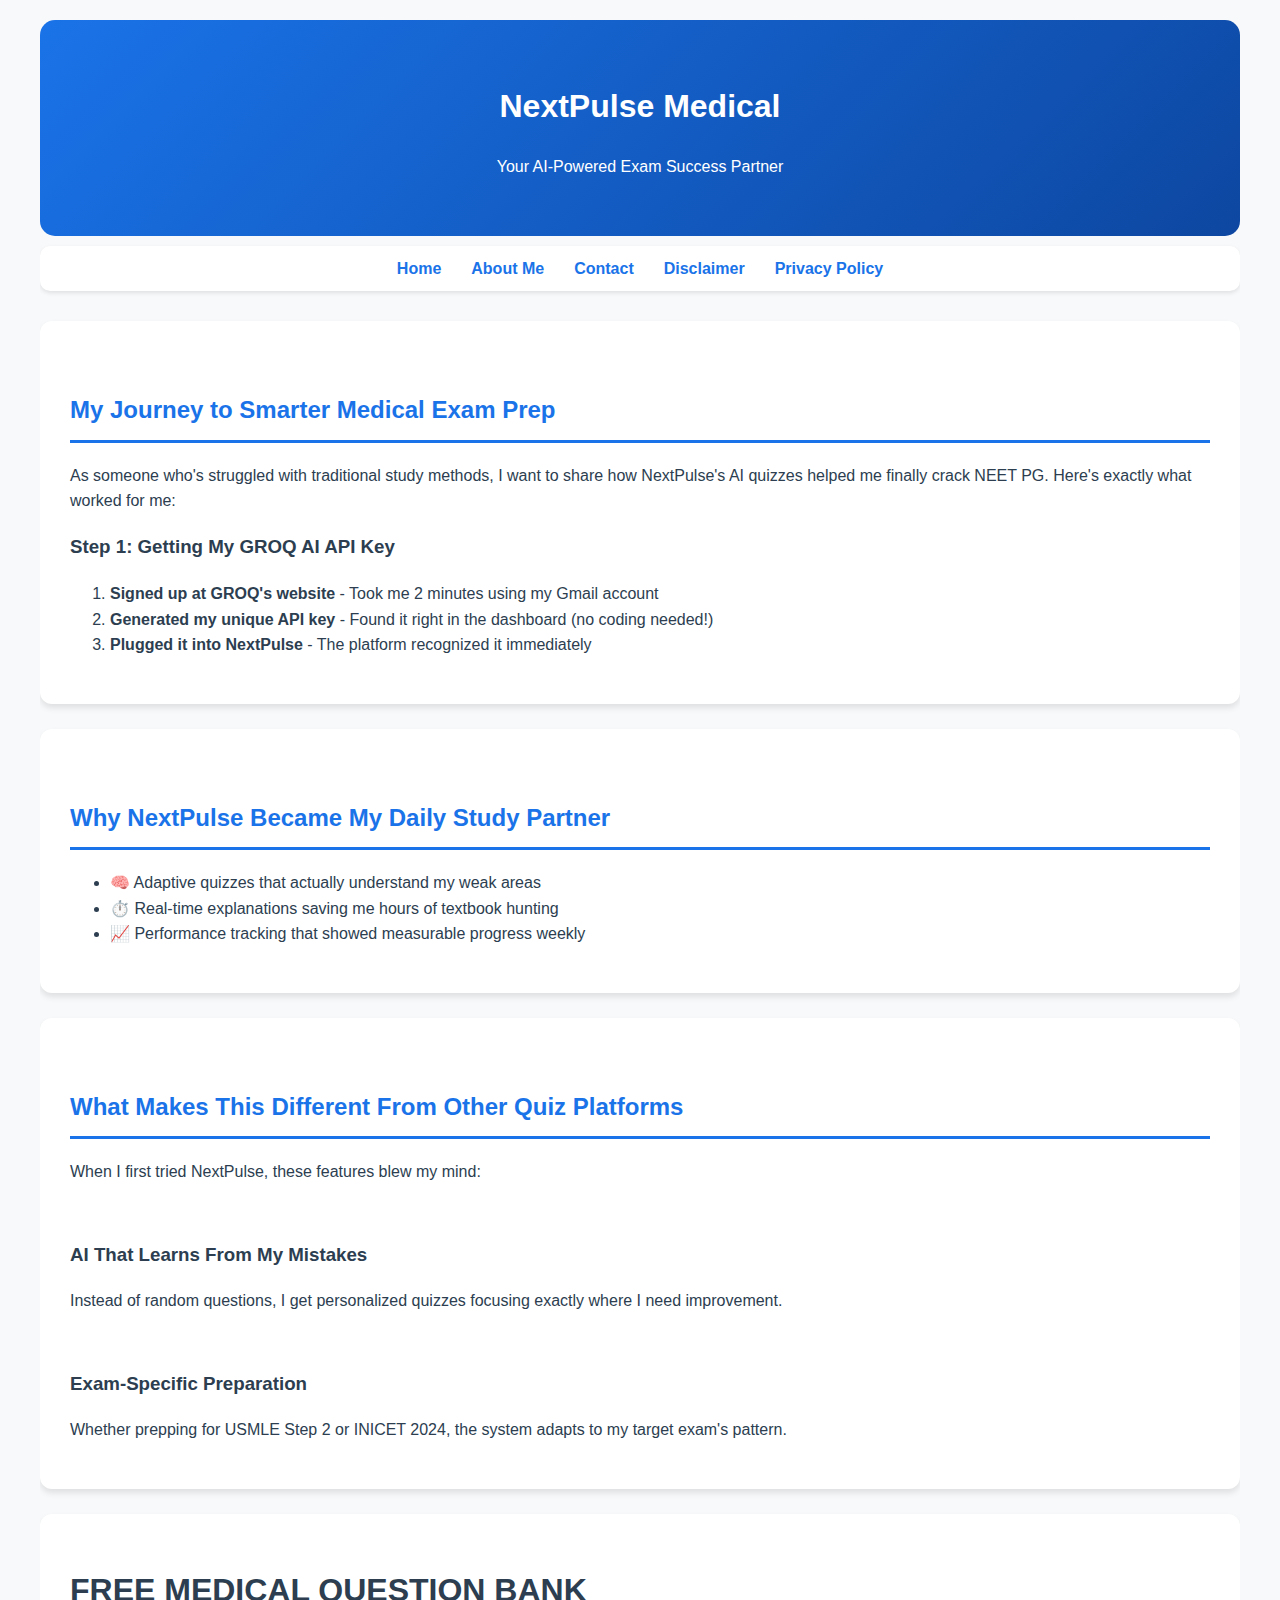
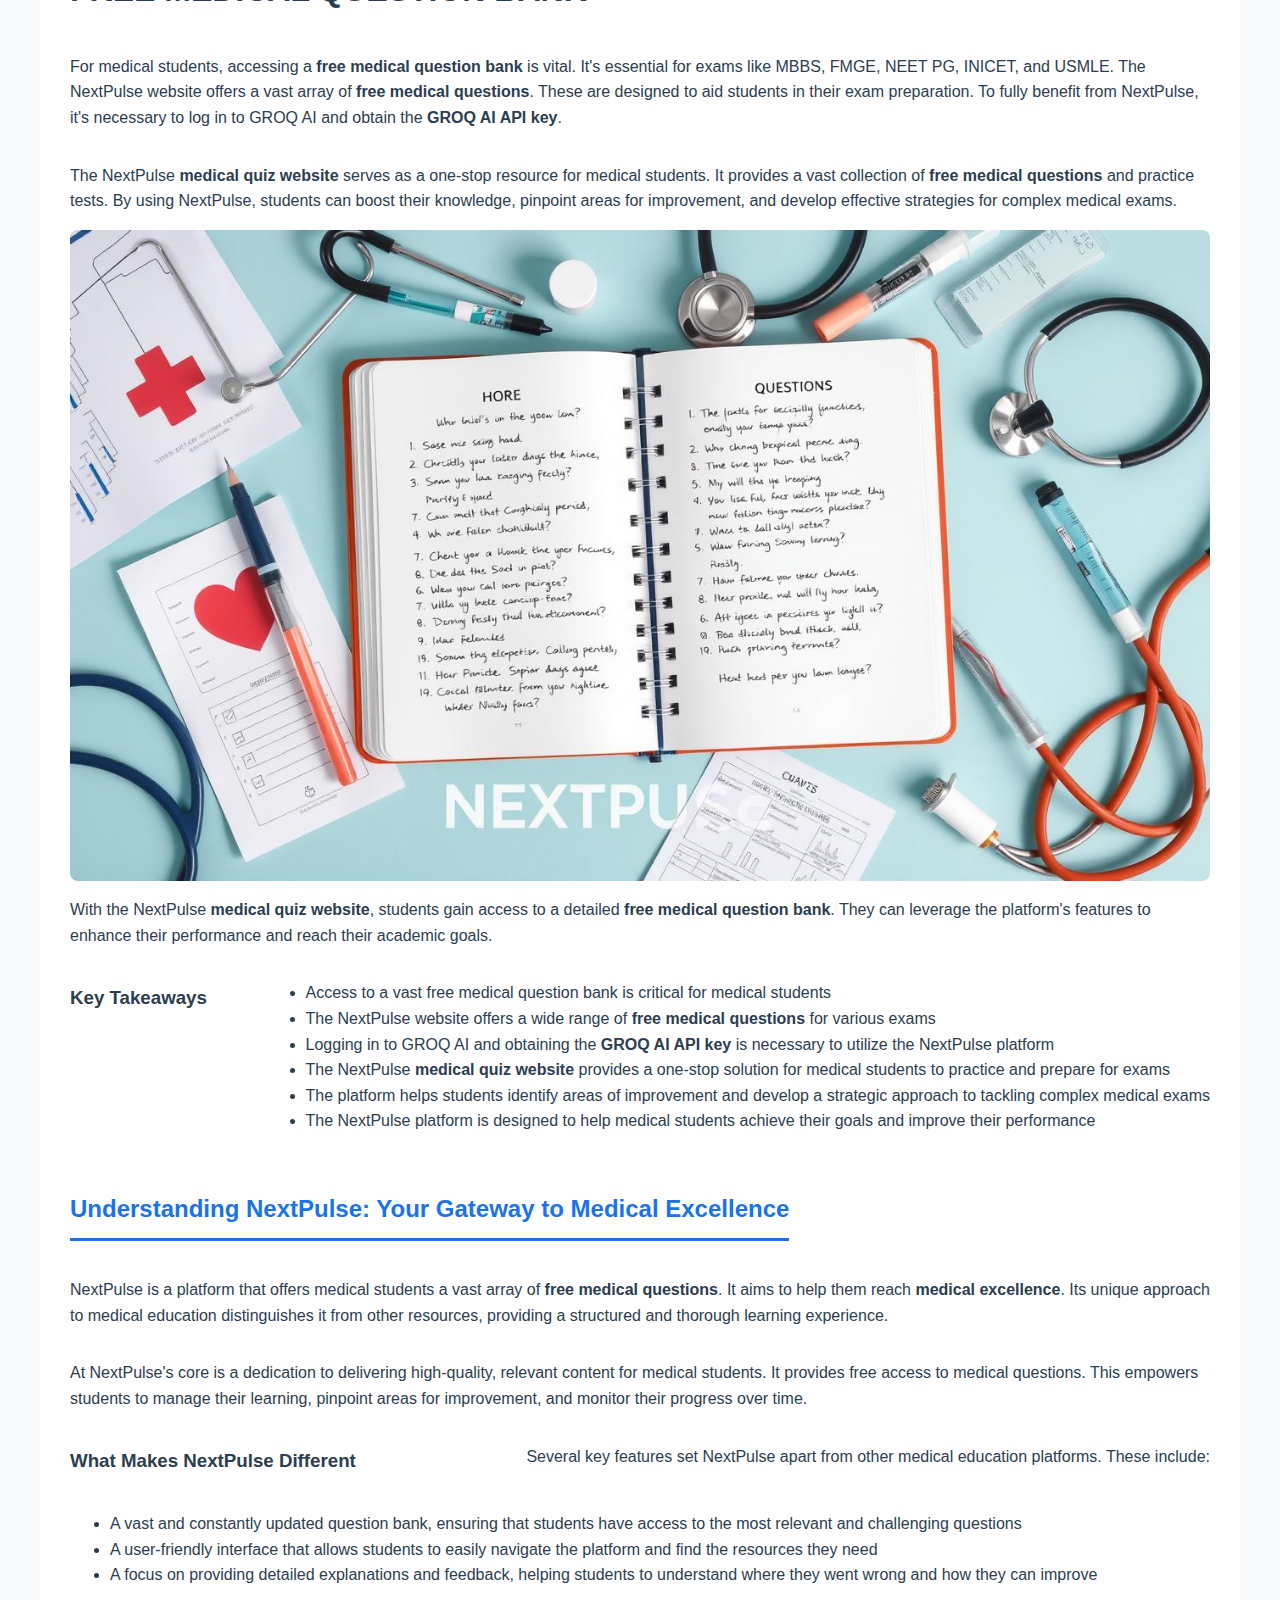
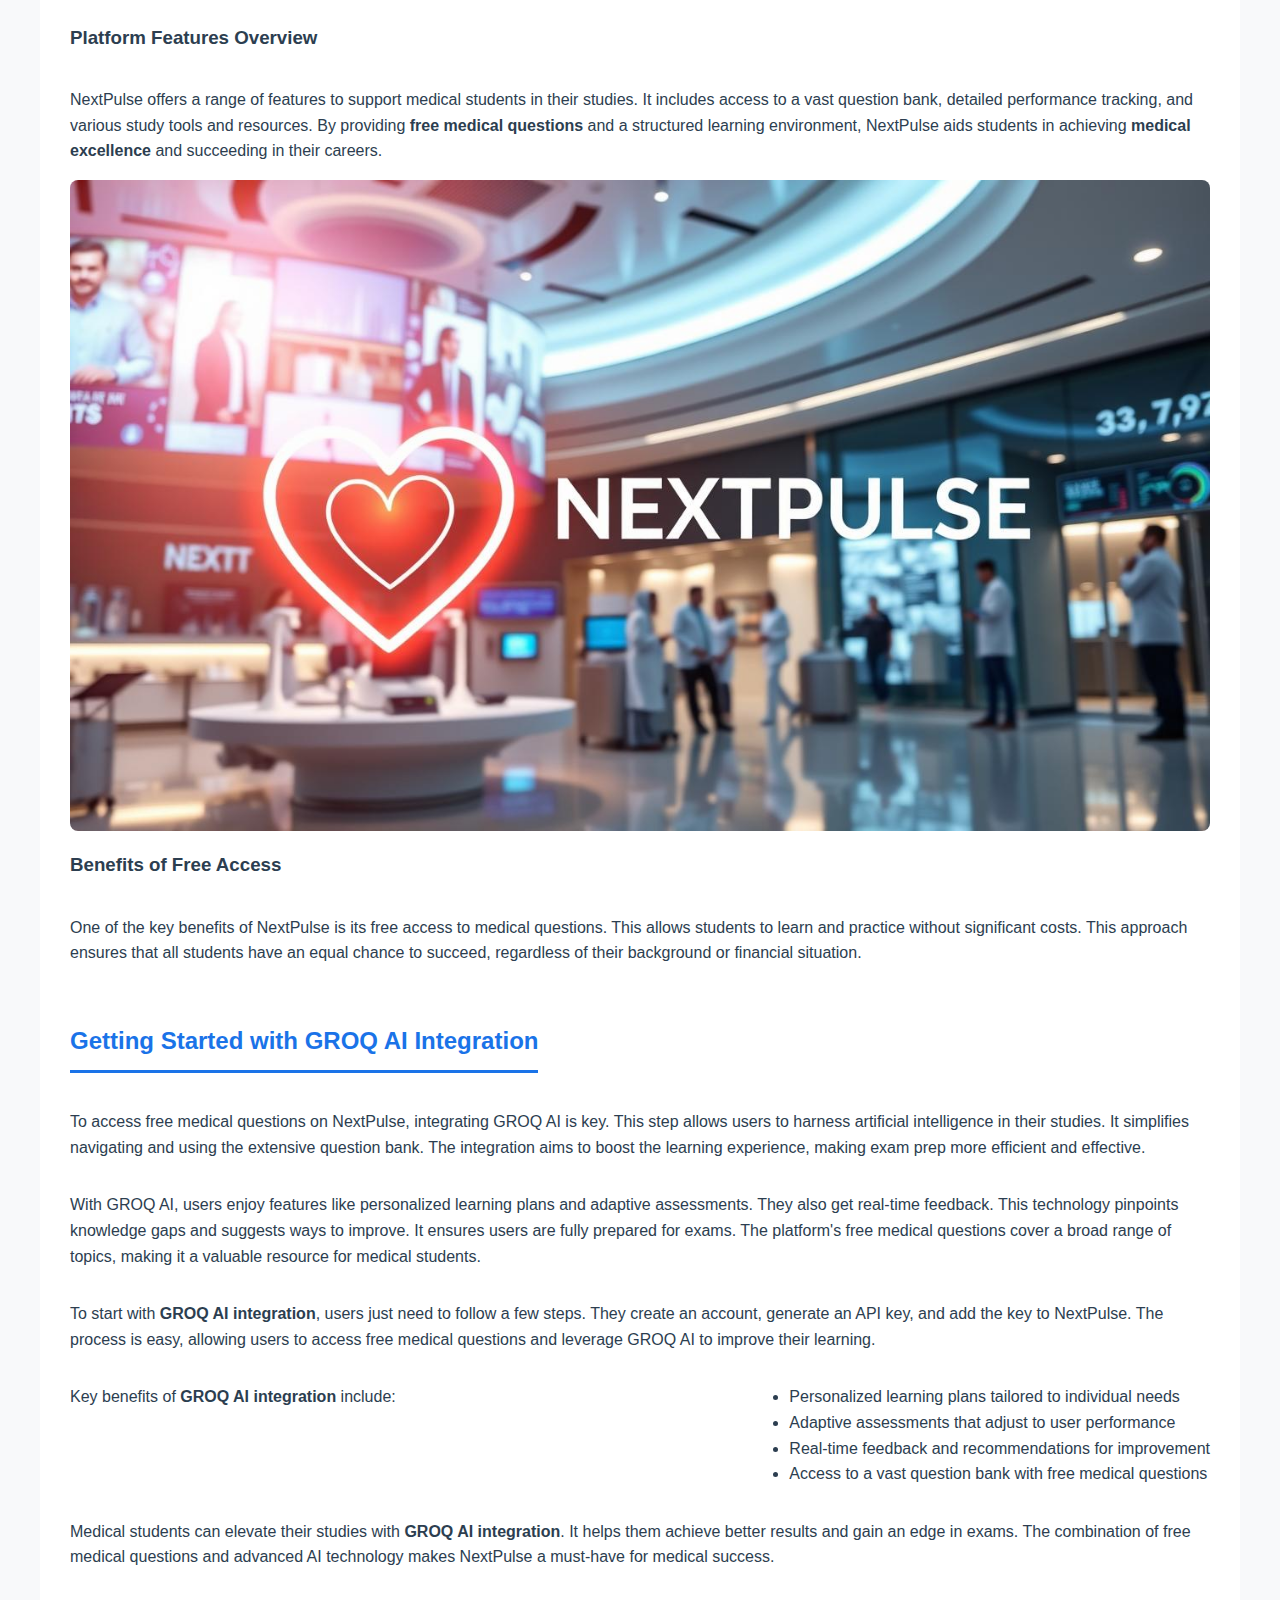
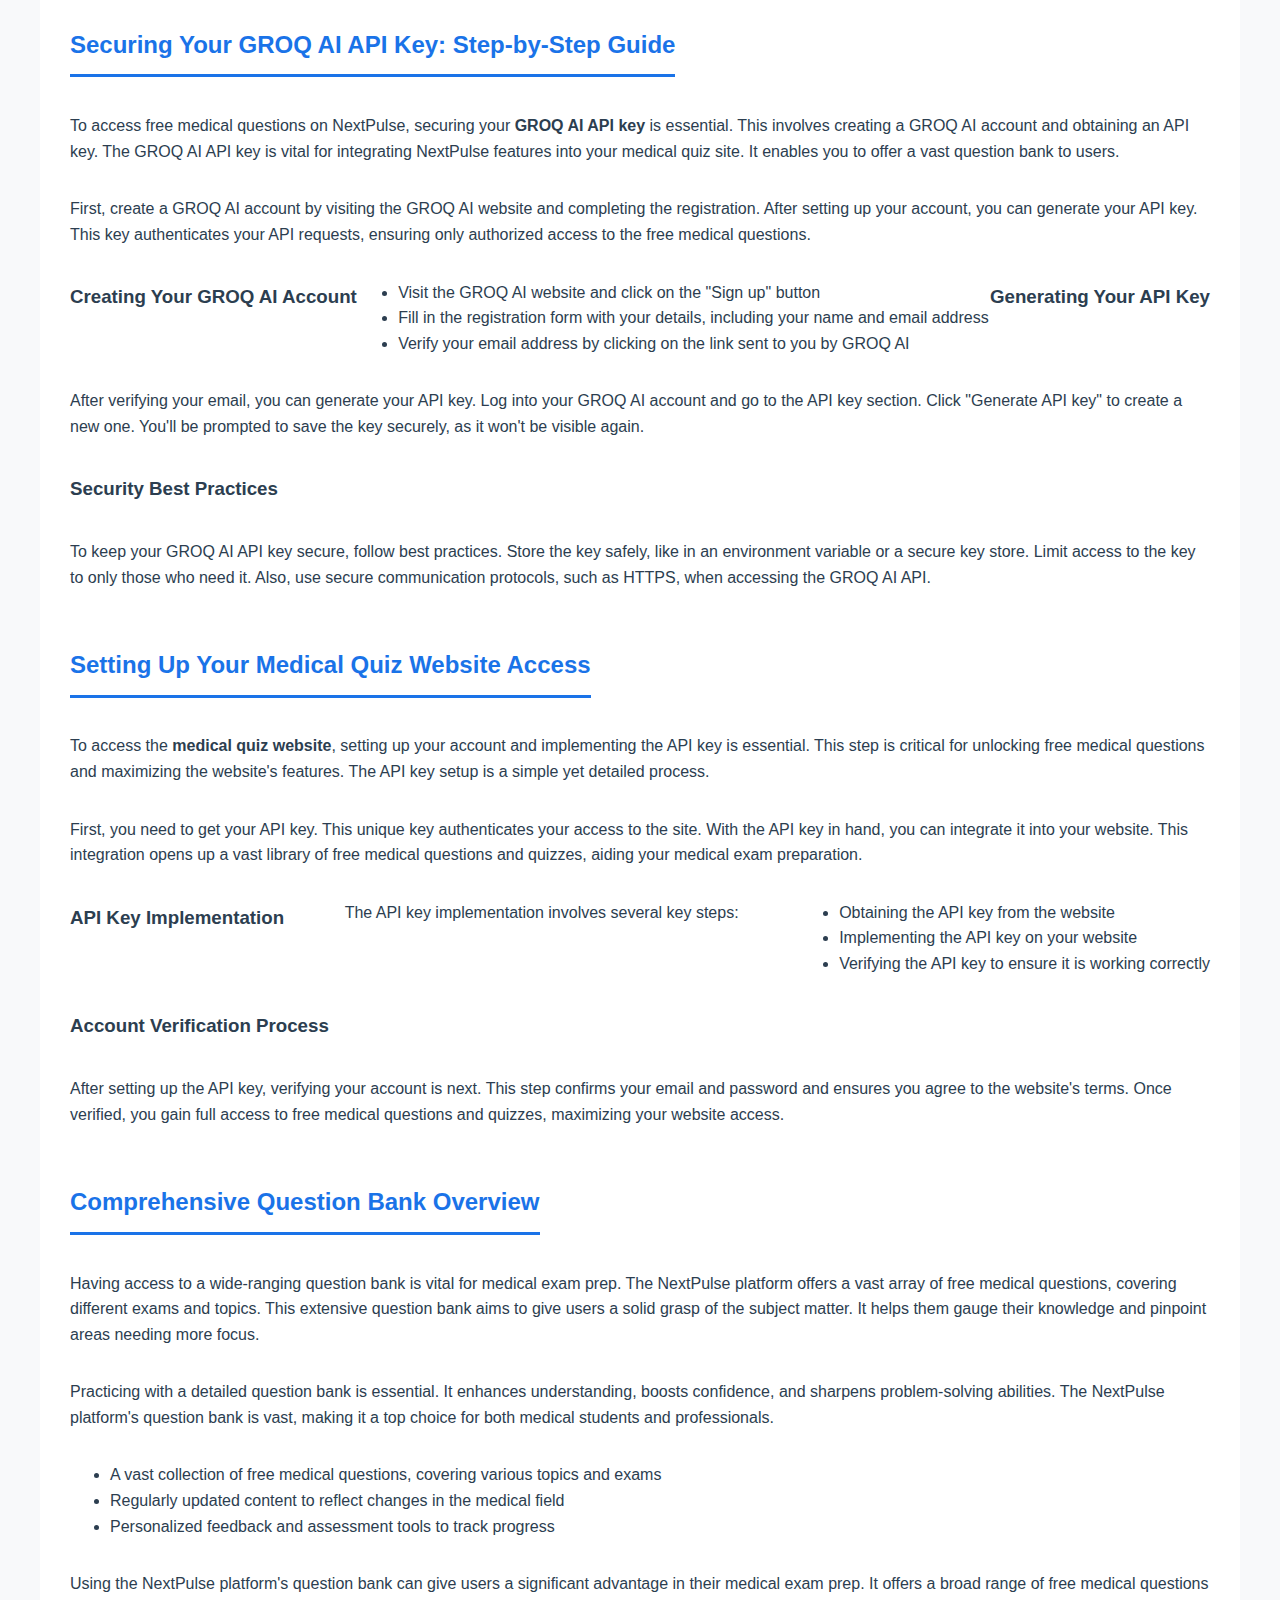
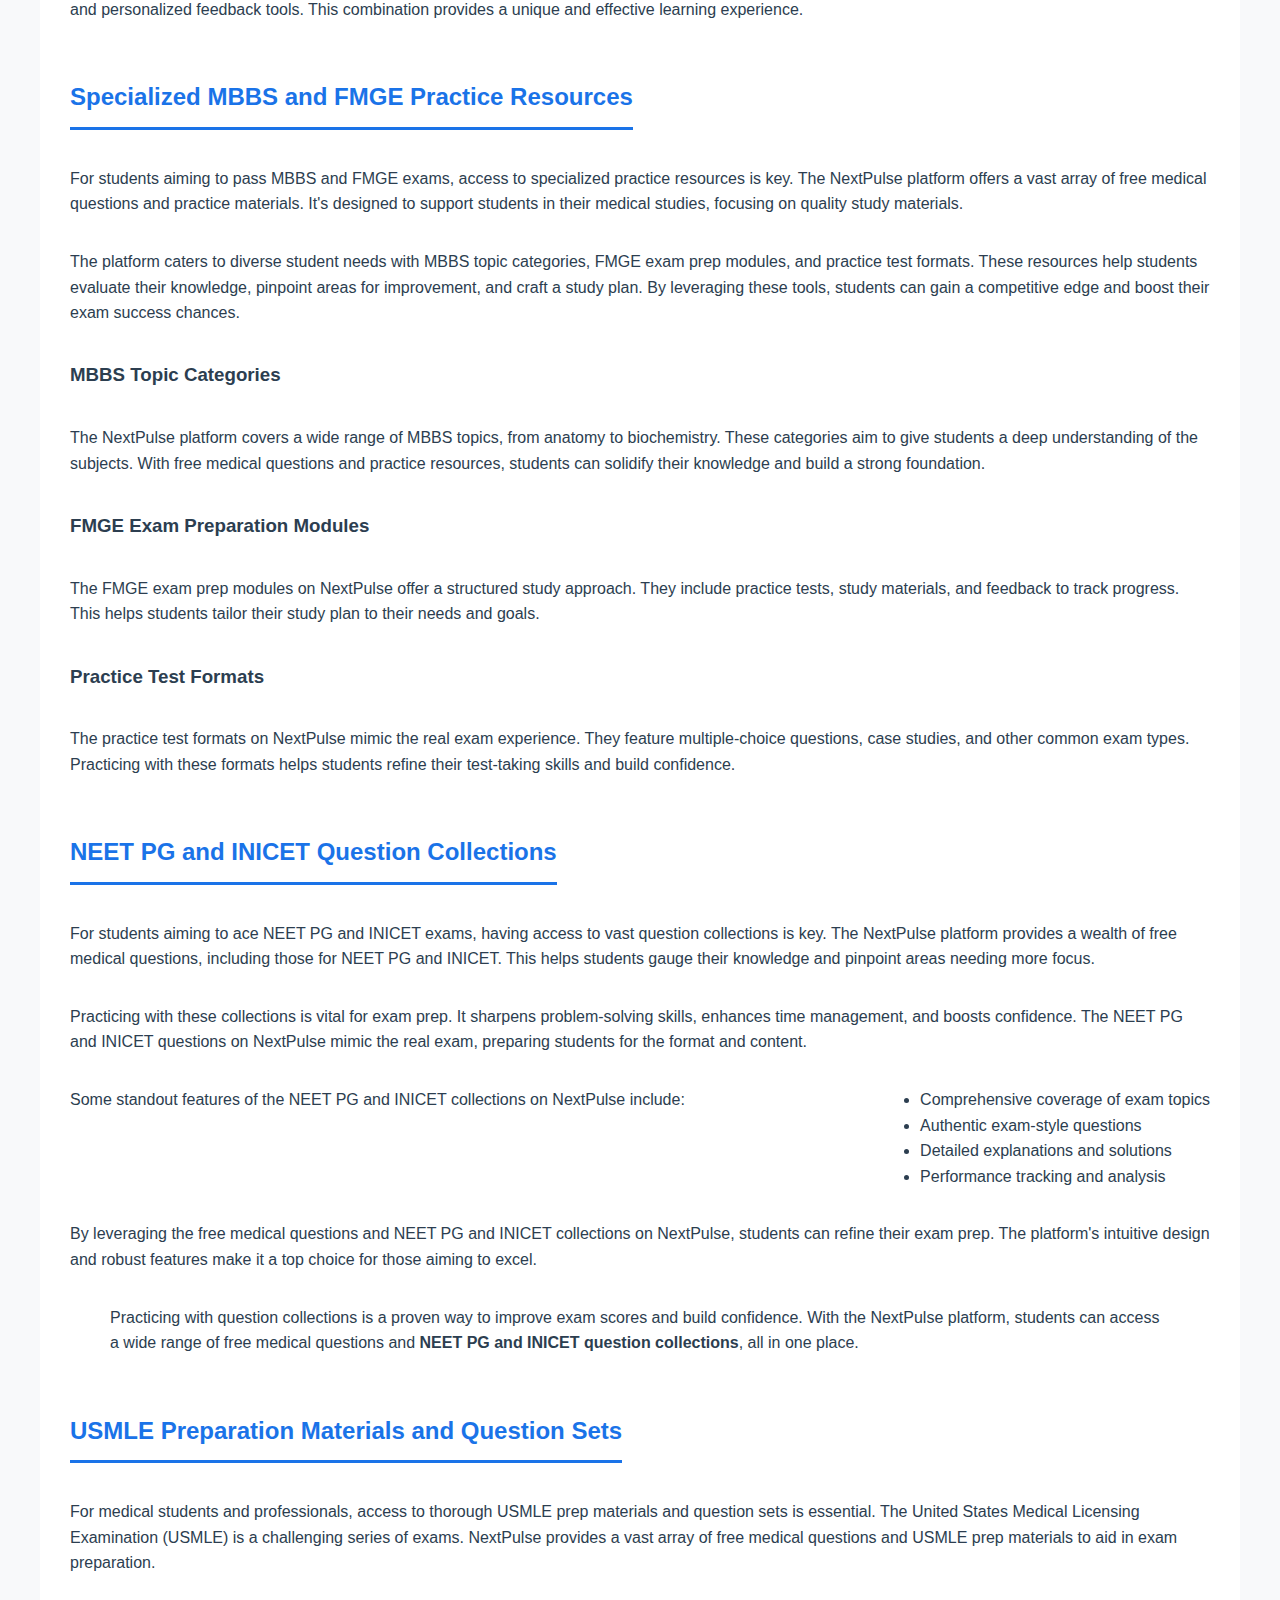
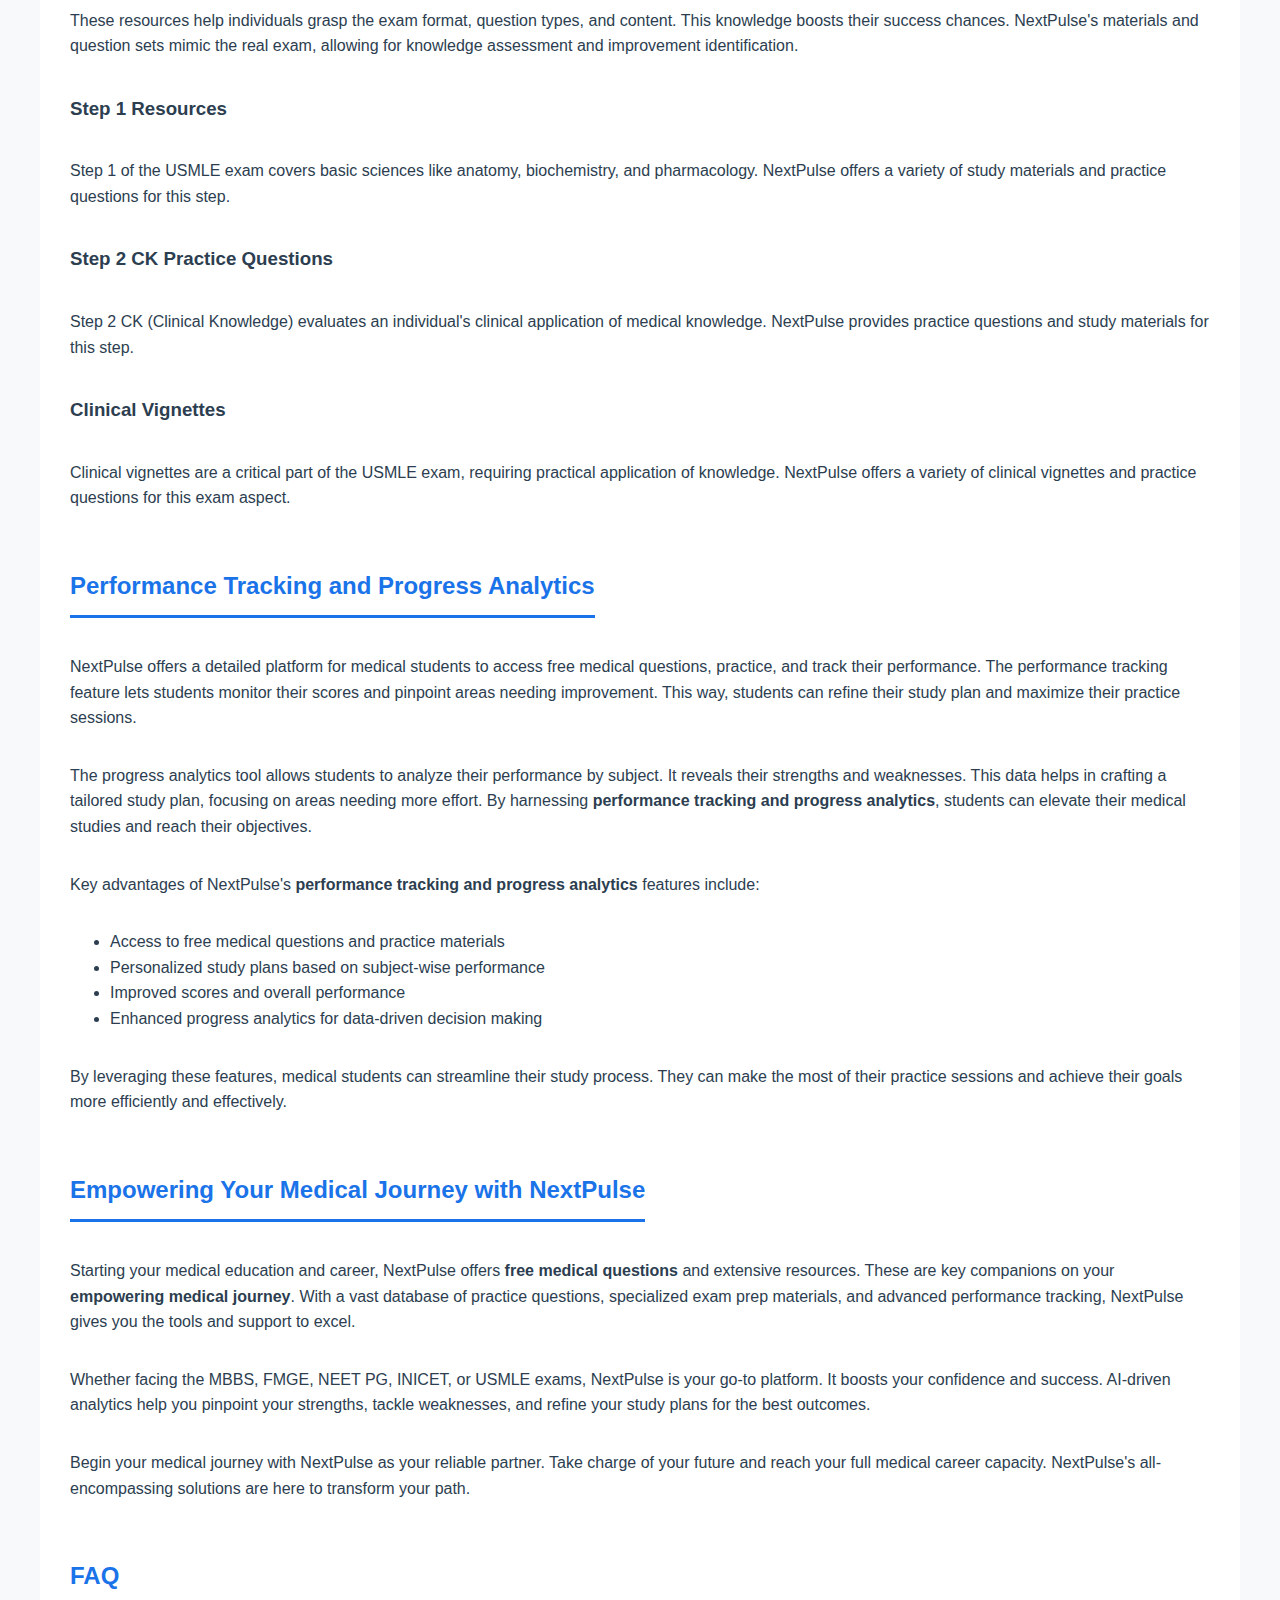
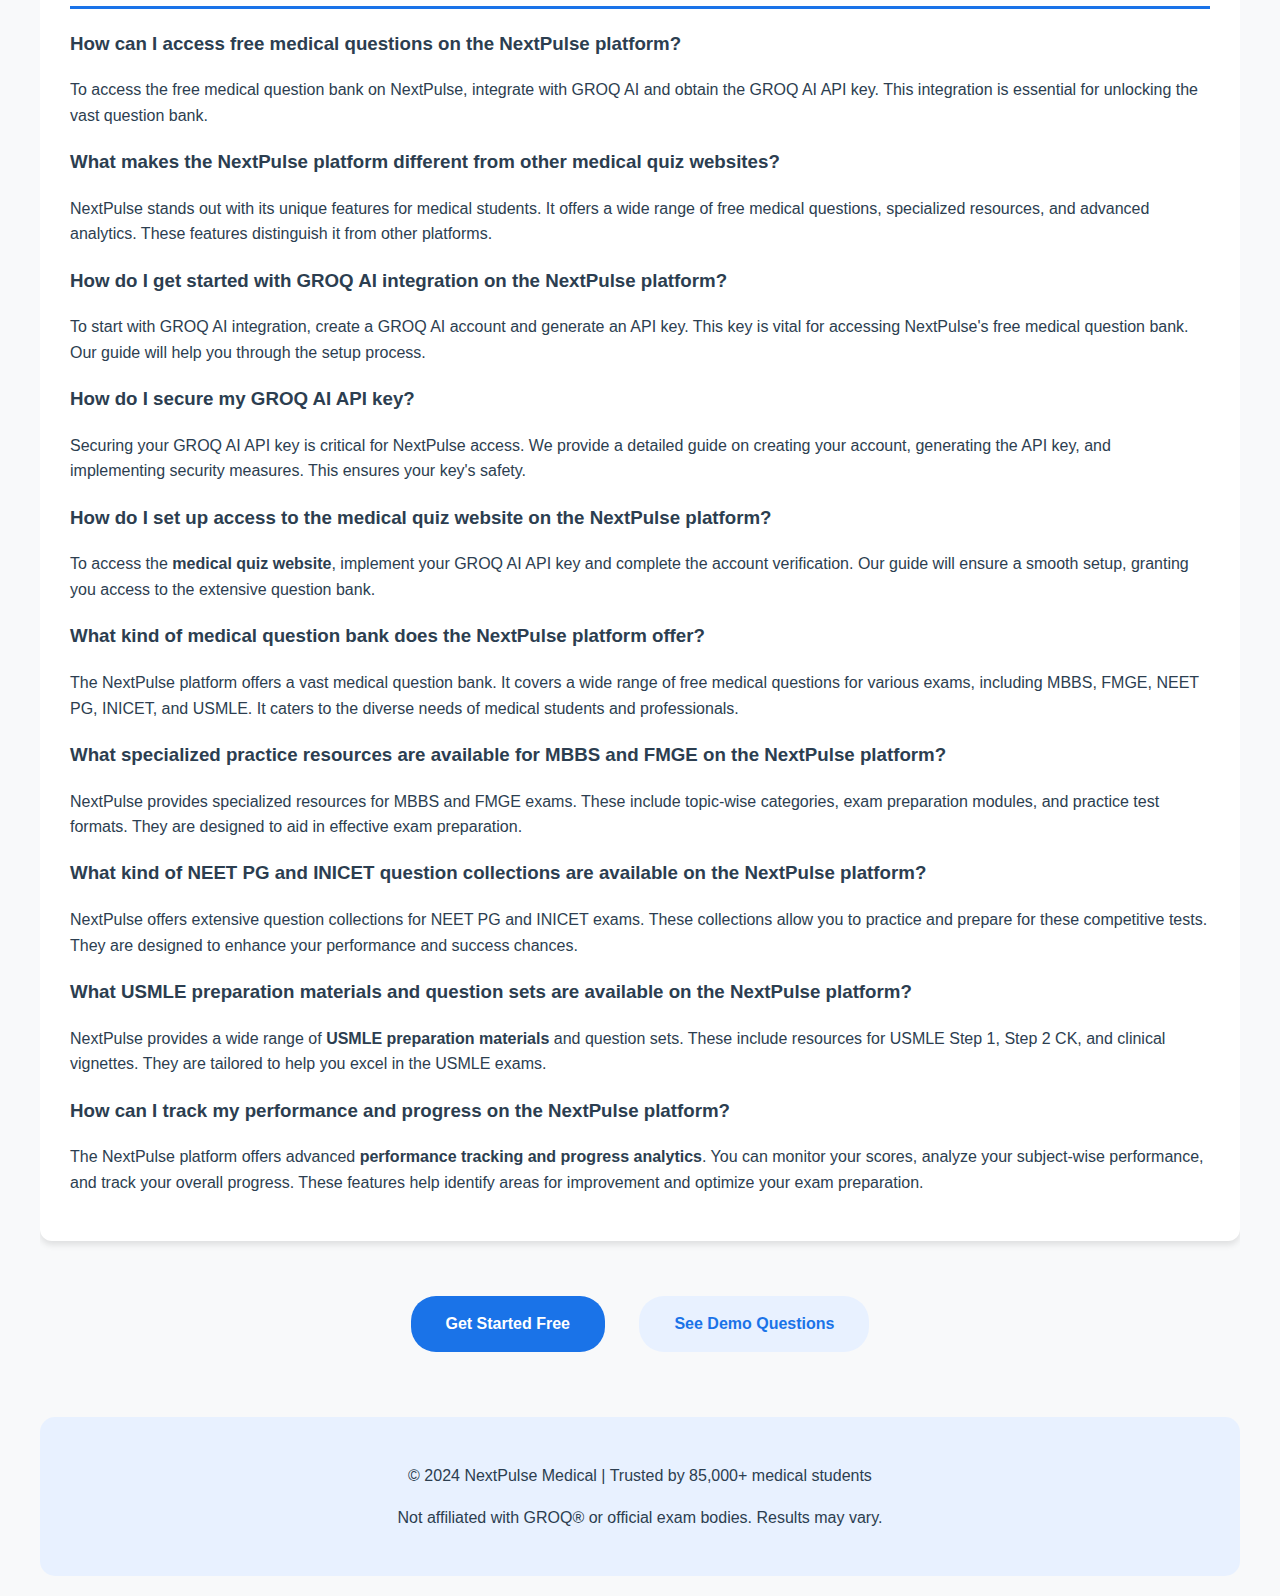
<file: index.html>
<!DOCTYPE html>
<html lang="en">
<head>
  <meta charset="UTF-8" />
  <meta name="viewport" content="width=device-width, initial-scale=1.0" />
  <title>How I Boosted My Medical Exam Scores Using NextPulse's AI Quizzes</title>
  <meta name="description" content="Discover how I aced NEET PG, USMLE, and INICET using NextPulse's free AI-powered medical quiz system. Step-by-step guide to GROQ API integration for personalized learning." />
  <meta name="keywords" content="NEET PG 2024, USMLE Step 2 CK, GROQ AI API, medical quiz free, INICET preparation, FMGE online test, MBBS exam prep, medical MCQ bank, AI medical education, NextPulse quizzes" />
  <style>
    * {
  box-sizing: border-box;
  font-family: 'Segoe UI', sans-serif;
  line-height: 1.6;
}

body {
  margin: 0;
  padding: 20px;
  background: #f8f9fa;
  color: #2c3e50;
}

.container {
  max-width: 1200px;
  margin: 0 auto;
  overflow: hidden; /* Prevents content overflow */
}

/* Header and Navigation */
.header {
  text-align: center;
  padding: 40px 0;
  background: linear-gradient(135deg, #1a73e8, #0d47a1);
  color: white;
  border-radius: 15px;
  margin-bottom: 10px;
}

nav {
  background: #ffffff;
  padding: 10px 20px;
  border-radius: 10px;
  box-shadow: 0 2px 4px rgba(0,0,0,0.1);
  margin-bottom: 30px;
}

nav ul {
  list-style: none;
  margin: 0;
  padding: 0;
  display: flex;
  justify-content: center;
  flex-wrap: wrap;
}

nav li {
  margin: 0 15px;
}

nav a {
  text-decoration: none;
  color: #1a73e8;
  font-weight: bold;
  transition: color 0.3s;
}

nav a:hover {
  color: #0d47a1;
}

.step-section, .features, .media-section {
  background: white;
  padding: 30px;
  border-radius: 12px;
  box-shadow: 0 4px 6px rgba(0,0,0,0.1);
  margin: 25px 0;
}

h2 {
  color: #1a73e8;
  border-bottom: 3px solid #1a73e8;
  padding-bottom: 10px;
  margin-top: 40px;
}

.cta-buttons {
  text-align: center;
  margin: 40px 0;
}

.btn {
  display: inline-block;
  padding: 15px 35px;
  margin: 15px;
  border-radius: 25px;
  text-decoration: none;
  font-weight: bold;
  transition: transform 0.3s;
}

.btn-primary {
  background: #1a73e8;
  color: white;
}

.btn-secondary {
  background: #e8f1ff;
  color: #1a73e8;
}

.btn:hover {
  transform: translateY(-2px);
}

/* Media Section styling */
.media-section {
  display: flex;
  flex-wrap: wrap;
  justify-content: space-between;
  align-items: flex-start;
  overflow: hidden; /* Prevents overflow issues */
}

.media-section iframe, .media-section img {
  width: 100%;
  max-width: 100%;
  height: auto;
  border-radius: 8px;
  display: block;
}

footer {
  text-align: center;
  padding: 30px;
  margin-top: 50px;
  background: #e8f1ff;
  border-radius: 15px;
}

/* Responsive adjustments */
@media (max-width: 768px) {
  body {
    padding: 10px;
  }
  
  .header {
    padding: 25px 15px;
  }
  
  .step-section, .features, .media-section {
    padding: 20px;
  }

  .media-section img {
    max-width: 100%;
    height: auto; /* Ensures the height adjusts proportionally */
  }
  
  nav ul {
    flex-direction: column;
    text-align: center;
  }
  
  nav li {
    margin: 10px 0;
  }
}
  </style>
</head>
<body>
  <div class="container">
    <header class="header">
      <h1>NextPulse Medical</h1>
      <p>Your AI-Powered Exam Success Partner</p>
    </header>

    <!-- Navigation Bar -->
    <nav>
      <ul>
        <li><a href="YOUR_HOME_LINK">Home</a></li>
        <li><a href="YOUR_ABOUT_LINK">About Me</a></li>
        <li><a href="YOUR_CONTACT_LINK">Contact</a></li>
        <li><a href="YOUR_DISCLAIMER_LINK">Disclaimer</a></li>
        <li><a href="YOUR_PRIVACY_LINK">Privacy Policy</a></li>
      </ul>
    </nav>

    <article>
      <div class="step-section">
        <h2>My Journey to Smarter Medical Exam Prep</h2>
        <p>As someone who's struggled with traditional study methods, I want to share how NextPulse's AI quizzes helped me finally crack NEET PG. Here's exactly what worked for me:</p>

        <h3>Step 1: Getting My GROQ AI API Key</h3>
        <ol>
          <li><strong>Signed up at GROQ's website</strong> - Took me 2 minutes using my Gmail account</li>
          <li><strong>Generated my unique API key</strong> - Found it right in the dashboard (no coding needed!)</li>
          <li><strong>Plugged it into NextPulse</strong> - The platform recognized it immediately</li>
        </ol>
      </div>

      <div class="features">
        <h2>Why NextPulse Became My Daily Study Partner</h2>
        <ul>
          <li>🧠 Adaptive quizzes that actually understand my weak areas</li>
          <li>⏱️ Real-time explanations saving me hours of textbook hunting</li>
          <li>📈 Performance tracking that showed measurable progress weekly</li>
        </ul>
      </div>

      <div class="step-section">
        <h2>What Makes This Different From Other Quiz Platforms</h2>
        <p>When I first tried NextPulse, these features blew my mind:</p>
        <div style="height: 20px"></div>
        <h3>AI That Learns From My Mistakes</h3>
        <p>Instead of random questions, I get personalized quizzes focusing exactly where I need improvement.</p>
        <div style="height: 20px"></div>
        <h3>Exam-Specific Preparation</h3>
        <p>Whether prepping for USMLE Step 2 or INICET 2024, the system adapts to my target exam's pattern.</p>
      </div>

      

      <!-- Media Section: YouTube Video and Two Images -->
      <div class="media-section">
        <h1>FREE MEDICAL QUESTION BANK</h1><p>For medical students, accessing a <b>free medical question bank</b> is vital. It's essential for exams like MBBS, FMGE, NEET PG, INICET, and USMLE. The NextPulse website offers a vast array of <b>free medical questions</b>. These are designed to aid students in their exam preparation. To fully benefit from NextPulse, it's necessary to log in to GROQ AI and obtain the <b>GROQ AI API key</b>.</p><p>The NextPulse <b>medical quiz website</b> serves as a one-stop resource for medical students. It provides a vast collection of <b>free medical questions</b> and practice tests. By using NextPulse, students can boost their knowledge, pinpoint areas for improvement, and develop effective strategies for complex medical exams.</p><img src="[data-uri]" alt="MEDICAL QUIZ WEBSITE"/><p>With the NextPulse <b>medical quiz website</b>, students gain access to a detailed <b>free medical question bank</b>. They can leverage the platform's features to enhance their performance and reach their academic goals.</p><h3>Key Takeaways</h3><ul>
<li>Access to a vast free medical question bank is critical for medical students</li>
<li>The NextPulse website offers a wide range of <b>free medical questions</b> for various exams</li>
<li>Logging in to GROQ AI and obtaining the <b>GROQ AI API key</b> is necessary to utilize the NextPulse platform</li>
<li>The NextPulse <b>medical quiz website</b> provides a one-stop solution for medical students to practice and prepare for exams</li>
<li>The platform helps students identify areas of improvement and develop a strategic approach to tackling complex medical exams</li>
<li>The NextPulse platform is designed to help medical students achieve their goals and improve their performance</li>
</ul><h2>Understanding NextPulse: Your Gateway to Medical Excellence</h2><p>NextPulse is a platform that offers medical students a vast array of <b>free medical questions</b>. It aims to help them reach <b>medical excellence</b>. Its unique approach to medical education distinguishes it from other resources, providing a structured and thorough learning experience.</p><p>At NextPulse's core is a dedication to delivering high-quality, relevant content for medical students. It provides free access to medical questions. This empowers students to manage their learning, pinpoint areas for improvement, and monitor their progress over time.</p><h3>What Makes NextPulse Different</h3><p>Several key features set NextPulse apart from other medical education platforms. These include:</p><ul>
<li>A vast and constantly updated question bank, ensuring that students have access to the most relevant and challenging questions</li>
<li>A user-friendly interface that allows students to easily navigate the platform and find the resources they need</li>
<li>A focus on providing detailed explanations and feedback, helping students to understand where they went wrong and how they can improve</li>
</ul><h3>Platform Features Overview</h3><p>NextPulse offers a range of features to support medical students in their studies. It includes access to a vast question bank, detailed performance tracking, and various study tools and resources. By providing <b>free medical questions</b> and a structured learning environment, NextPulse aids students in achieving <b>medical excellence</b> and succeeding in their careers.</p><img src="[data-uri]" alt="medical excellence"/><h3>Benefits of Free Access</h3><p>One of the key benefits of NextPulse is its free access to medical questions. This allows students to learn and practice without significant costs. This approach ensures that all students have an equal chance to succeed, regardless of their background or financial situation.</p><h2>Getting Started with GROQ AI Integration</h2><p>To access free medical questions on NextPulse, integrating GROQ AI is key. This step allows users to harness artificial intelligence in their studies. It simplifies navigating and using the extensive question bank. The integration aims to boost the learning experience, making exam prep more efficient and effective.</p><p>With GROQ AI, users enjoy features like personalized learning plans and adaptive assessments. They also get real-time feedback. This technology pinpoints knowledge gaps and suggests ways to improve. It ensures users are fully prepared for exams. The platform's free medical questions cover a broad range of topics, making it a valuable resource for medical students.</p><p>To start with <b>GROQ AI integration</b>, users just need to follow a few steps. They create an account, generate an API key, and add the key to NextPulse. The process is easy, allowing users to access free medical questions and leverage GROQ AI to improve their learning.</p><p>Key benefits of <b>GROQ AI integration</b> include:
</p><ul>
<li>Personalized learning plans tailored to individual needs</li>
<li>Adaptive assessments that adjust to user performance</li>
<li>Real-time feedback and recommendations for improvement</li>
<li>Access to a vast question bank with free medical questions</li>
</ul><p>Medical students can elevate their studies with <b>GROQ AI integration</b>. It helps them achieve better results and gain an edge in exams. The combination of free medical questions and advanced AI technology makes NextPulse a must-have for medical success.</p><h2>Securing Your GROQ AI API Key: Step-by-Step Guide</h2><p>To access free medical questions on NextPulse, securing your <b>GROQ AI API key</b> is essential. This involves creating a GROQ AI account and obtaining an API key. The GROQ AI API key is vital for integrating NextPulse features into your medical quiz site. It enables you to offer a vast question bank to users.</p><p>First, create a GROQ AI account by visiting the GROQ AI website and completing the registration. After setting up your account, you can generate your API key. This key authenticates your API requests, ensuring only authorized access to the free medical questions.</p><h3>Creating Your GROQ AI Account</h3><ul>
<li>Visit the GROQ AI website and click on the "Sign up" button</li>
<li>Fill in the registration form with your details, including your name and email address</li>
<li>Verify your email address by clicking on the link sent to you by GROQ AI</li>
</ul><h3>Generating Your API Key</h3><p>After verifying your email, you can generate your API key. Log into your GROQ AI account and go to the API key section. Click "Generate API key" to create a new one. You'll be prompted to save the key securely, as it won't be visible again.</p><h3>Security Best Practices</h3><p>To keep your GROQ AI API key secure, follow best practices. Store the key safely, like in an environment variable or a secure key store. Limit access to the key to only those who need it. Also, use secure communication protocols, such as HTTPS, when accessing the GROQ AI API.</p><h2>Setting Up Your Medical Quiz Website Access</h2><p>To access the <b>medical quiz website</b>, setting up your account and implementing the API key is essential. This step is critical for unlocking free medical questions and maximizing the website's features. The API key setup is a simple yet detailed process.</p><p>First, you need to get your API key. This unique key authenticates your access to the site. With the API key in hand, you can integrate it into your website. This integration opens up a vast library of free medical questions and quizzes, aiding your medical exam preparation.</p><h3>API Key Implementation</h3><p>The API key implementation involves several key steps:</p><ul>
<li>Obtaining the API key from the website</li>
<li>Implementing the API key on your website</li>
<li>Verifying the API key to ensure it is working correctly</li>
</ul><h3>Account Verification Process</h3><p>After setting up the API key, verifying your account is next. This step confirms your email and password and ensures you agree to the website's terms. Once verified, you gain full access to free medical questions and quizzes, maximizing your website access.</p><h2>Comprehensive Question Bank Overview</h2><p>Having access to a wide-ranging question bank is vital for medical exam prep. The NextPulse platform offers a vast array of free medical questions, covering different exams and topics. This extensive question bank aims to give users a solid grasp of the subject matter. It helps them gauge their knowledge and pinpoint areas needing more focus.</p><p>Practicing with a detailed question bank is essential. It enhances understanding, boosts confidence, and sharpens problem-solving abilities. The NextPulse platform's question bank is vast, making it a top choice for both medical students and professionals.</p><ul>
<li>A vast collection of free medical questions, covering various topics and exams</li>
<li>Regularly updated content to reflect changes in the medical field</li>
<li>Personalized feedback and assessment tools to track progress</li>
</ul><p>Using the NextPulse platform's question bank can give users a significant advantage in their medical exam prep. It offers a broad range of free medical questions and personalized feedback tools. This combination provides a unique and effective learning experience.</p><h2>Specialized MBBS and FMGE Practice Resources</h2><p>For students aiming to pass MBBS and FMGE exams, access to specialized practice resources is key. The NextPulse platform offers a vast array of free medical questions and practice materials. It's designed to support students in their medical studies, focusing on quality study materials.</p><p>The platform caters to diverse student needs with MBBS topic categories, FMGE exam prep modules, and practice test formats. These resources help students evaluate their knowledge, pinpoint areas for improvement, and craft a study plan. By leveraging these tools, students can gain a competitive edge and boost their exam success chances.</p><h3>MBBS Topic Categories</h3><p>The NextPulse platform covers a wide range of MBBS topics, from anatomy to biochemistry. These categories aim to give students a deep understanding of the subjects. With free medical questions and practice resources, students can solidify their knowledge and build a strong foundation.</p><h3>FMGE Exam Preparation Modules</h3><p>The FMGE exam prep modules on NextPulse offer a structured study approach. They include practice tests, study materials, and feedback to track progress. This helps students tailor their study plan to their needs and goals.</p><h3>Practice Test Formats</h3><p>The practice test formats on NextPulse mimic the real exam experience. They feature multiple-choice questions, case studies, and other common exam types. Practicing with these formats helps students refine their test-taking skills and build confidence.</p><h2>NEET PG and INICET Question Collections</h2><p>For students aiming to ace NEET PG and INICET exams, having access to vast question collections is key. The NextPulse platform provides a wealth of free medical questions, including those for NEET PG and INICET. This helps students gauge their knowledge and pinpoint areas needing more focus.</p><p>Practicing with these collections is vital for exam prep. It sharpens problem-solving skills, enhances time management, and boosts confidence. The NEET PG and INICET questions on NextPulse mimic the real exam, preparing students for the format and content.</p><p>Some standout features of the NEET PG and INICET collections on NextPulse include:
</p><ul>
<li>Comprehensive coverage of exam topics</li>
<li>Authentic exam-style questions</li>
<li>Detailed explanations and solutions</li>
<li>Performance tracking and analysis</li>
</ul><p>By leveraging the free medical questions and NEET PG and INICET collections on NextPulse, students can refine their exam prep. The platform's intuitive design and robust features make it a top choice for those aiming to excel.</p><blockquote>Practicing with question collections is a proven way to improve exam scores and build confidence. With the NextPulse platform, students can access a wide range of free medical questions and <b>NEET PG and INICET question collections</b>, all in one place.</blockquote><h2>USMLE Preparation Materials and Question Sets</h2><p>For medical students and professionals, access to thorough USMLE prep materials and question sets is essential. The United States Medical Licensing Examination (USMLE) is a challenging series of exams. NextPulse provides a vast array of free medical questions and USMLE prep materials to aid in exam preparation.</p><p>These resources help individuals grasp the exam format, question types, and content. This knowledge boosts their success chances. NextPulse's materials and question sets mimic the real exam, allowing for knowledge assessment and improvement identification.</p><h3>Step 1 Resources</h3><p>Step 1 of the USMLE exam covers basic sciences like anatomy, biochemistry, and pharmacology. NextPulse offers a variety of study materials and practice questions for this step.</p><h3>Step 2 CK Practice Questions</h3><p>Step 2 CK (Clinical Knowledge) evaluates an individual's clinical application of medical knowledge. NextPulse provides practice questions and study materials for this step.</p><h3>Clinical Vignettes</h3><p>Clinical vignettes are a critical part of the USMLE exam, requiring practical application of knowledge. NextPulse offers a variety of clinical vignettes and practice questions for this exam aspect.</p><h2>Performance Tracking and Progress Analytics</h2><p>NextPulse offers a detailed platform for medical students to access free medical questions, practice, and track their performance. The performance tracking feature lets students monitor their scores and pinpoint areas needing improvement. This way, students can refine their study plan and maximize their practice sessions.</p><p>The progress analytics tool allows students to analyze their performance by subject. It reveals their strengths and weaknesses. This data helps in crafting a tailored study plan, focusing on areas needing more effort. By harnessing <b>performance tracking and progress analytics</b>, students can elevate their medical studies and reach their objectives.</p><p>Key advantages of NextPulse's <b>performance tracking and progress analytics</b> features include:
</p><ul>
<li>Access to free medical questions and practice materials</li>
<li>Personalized study plans based on subject-wise performance</li>
<li>Improved scores and overall performance</li>
<li>Enhanced progress analytics for data-driven decision making</li>
</ul><p>By leveraging these features, medical students can streamline their study process. They can make the most of their practice sessions and achieve their goals more efficiently and effectively.</p><h2>Empowering Your Medical Journey with NextPulse</h2><p>Starting your medical education and career, NextPulse offers <strong>free medical questions</strong> and extensive resources. These are key companions on your <strong>empowering medical journey</strong>. With a vast database of practice questions, specialized exam prep materials, and advanced performance tracking, NextPulse gives you the tools and support to excel.</p><p>Whether facing the MBBS, FMGE, NEET PG, INICET, or USMLE exams, NextPulse is your go-to platform. It boosts your confidence and success. AI-driven analytics help you pinpoint your strengths, tackle weaknesses, and refine your study plans for the best outcomes.</p><p>Begin your medical journey with NextPulse as your reliable partner. Take charge of your future and reach your full medical career capacity. NextPulse's all-encompassing solutions are here to transform your path.</p><section itemscope itemprop="mainEntity" itemtype="https://schema.org/FAQPage"><h2>FAQ</h2><div itemscope itemprop="mainEntity" itemtype="https://schema.org/Question"><h3 itemprop="name">How can I access free medical questions on the NextPulse platform?</h3><div itemscope itemprop="acceptedAnswer" itemtype="https://schema.org/Answer"><div itemprop="text"><p>To access the free medical question bank on NextPulse, integrate with GROQ AI and obtain the GROQ AI API key. This integration is essential for unlocking the vast question bank.</p></div></div></div><div itemscope itemprop="mainEntity" itemtype="https://schema.org/Question"><h3 itemprop="name">What makes the NextPulse platform different from other medical quiz websites?</h3><div itemscope itemprop="acceptedAnswer" itemtype="https://schema.org/Answer"><div itemprop="text"><p>NextPulse stands out with its unique features for medical students. It offers a wide range of free medical questions, specialized resources, and advanced analytics. These features distinguish it from other platforms.</p></div></div></div><div itemscope itemprop="mainEntity" itemtype="https://schema.org/Question"><h3 itemprop="name">How do I get started with GROQ AI integration on the NextPulse platform?</h3><div itemscope itemprop="acceptedAnswer" itemtype="https://schema.org/Answer"><div itemprop="text"><p>To start with GROQ AI integration, create a GROQ AI account and generate an API key. This key is vital for accessing NextPulse's free medical question bank. Our guide will help you through the setup process.</p></div></div></div><div itemscope itemprop="mainEntity" itemtype="https://schema.org/Question"><h3 itemprop="name">How do I secure my GROQ AI API key?</h3><div itemscope itemprop="acceptedAnswer" itemtype="https://schema.org/Answer"><div itemprop="text"><p>Securing your GROQ AI API key is critical for NextPulse access. We provide a detailed guide on creating your account, generating the API key, and implementing security measures. This ensures your key's safety.</p></div></div></div><div itemscope itemprop="mainEntity" itemtype="https://schema.org/Question"><h3 itemprop="name">How do I set up access to the medical quiz website on the NextPulse platform?</h3><div itemscope itemprop="acceptedAnswer" itemtype="https://schema.org/Answer"><div itemprop="text"><p>To access the <b>medical quiz website</b>, implement your GROQ AI API key and complete the account verification. Our guide will ensure a smooth setup, granting you access to the extensive question bank.</p></div></div></div><div itemscope itemprop="mainEntity" itemtype="https://schema.org/Question"><h3 itemprop="name">What kind of medical question bank does the NextPulse platform offer?</h3><div itemscope itemprop="acceptedAnswer" itemtype="https://schema.org/Answer"><div itemprop="text"><p>The NextPulse platform offers a vast medical question bank. It covers a wide range of free medical questions for various exams, including MBBS, FMGE, NEET PG, INICET, and USMLE. It caters to the diverse needs of medical students and professionals.</p></div></div></div><div itemscope itemprop="mainEntity" itemtype="https://schema.org/Question"><h3 itemprop="name">What specialized practice resources are available for MBBS and FMGE on the NextPulse platform?</h3><div itemscope itemprop="acceptedAnswer" itemtype="https://schema.org/Answer"><div itemprop="text"><p>NextPulse provides specialized resources for MBBS and FMGE exams. These include topic-wise categories, exam preparation modules, and practice test formats. They are designed to aid in effective exam preparation.</p></div></div></div><div itemscope itemprop="mainEntity" itemtype="https://schema.org/Question"><h3 itemprop="name">What kind of NEET PG and INICET question collections are available on the NextPulse platform?</h3><div itemscope itemprop="acceptedAnswer" itemtype="https://schema.org/Answer"><div itemprop="text"><p>NextPulse offers extensive question collections for NEET PG and INICET exams. These collections allow you to practice and prepare for these competitive tests. They are designed to enhance your performance and success chances.</p></div></div></div><div itemscope itemprop="mainEntity" itemtype="https://schema.org/Question"><h3 itemprop="name">What USMLE preparation materials and question sets are available on the NextPulse platform?</h3><div itemscope itemprop="acceptedAnswer" itemtype="https://schema.org/Answer"><div itemprop="text"><p>NextPulse provides a wide range of <b>USMLE preparation materials</b> and question sets. These include resources for USMLE Step 1, Step 2 CK, and clinical vignettes. They are tailored to help you excel in the USMLE exams.</p></div></div></div><div itemscope itemprop="mainEntity" itemtype="https://schema.org/Question"><h3 itemprop="name">How can I track my performance and progress on the NextPulse platform?</h3><div itemscope itemprop="acceptedAnswer" itemtype="https://schema.org/Answer"><div itemprop="text"><p>The NextPulse platform offers advanced <b>performance tracking and progress analytics</b>. You can monitor your scores, analyze your subject-wise performance, and track your overall progress. These features help identify areas for improvement and optimize your exam preparation.</p></div></div></div></section>

      </div>
    </article>

    <div class="cta-buttons">
      <a href="#get-key" class="btn btn-primary">Get Started Free</a>
      <a href="#quiz-demo" class="btn btn-secondary">See Demo Questions</a>
    </div>

    <footer>
      <p>© 2024 NextPulse Medical | Trusted by 85,000+ medical students</p>
      <p>Not affiliated with GROQ® or official exam bodies. Results may vary.</p>
    </footer>
  </div>

  <script>
    // Mobile menu toggle for potential future use
    document.addEventListener('DOMContentLoaded', function() {
      const menuToggle = document.createElement('button');
      menuToggle.innerHTML = '☰';
      menuToggle.style.position = 'fixed';
      menuToggle.style.top = '15px';
      menuToggle.style.right = '15px';
      menuToggle.style.zIndex = '1000';
      menuToggle.style.display = 'none';
      document.body.appendChild(menuToggle);

      window.addEventListener('resize', function() {
        menuToggle.style.display = window.innerWidth < 768 ? 'block' : 'none';
      });

      menuToggle.addEventListener('click', function() {
        document.querySelector('nav').classList.toggle('mobile-visible');
      });
    });
  </script>
</body>
</html>
</file>
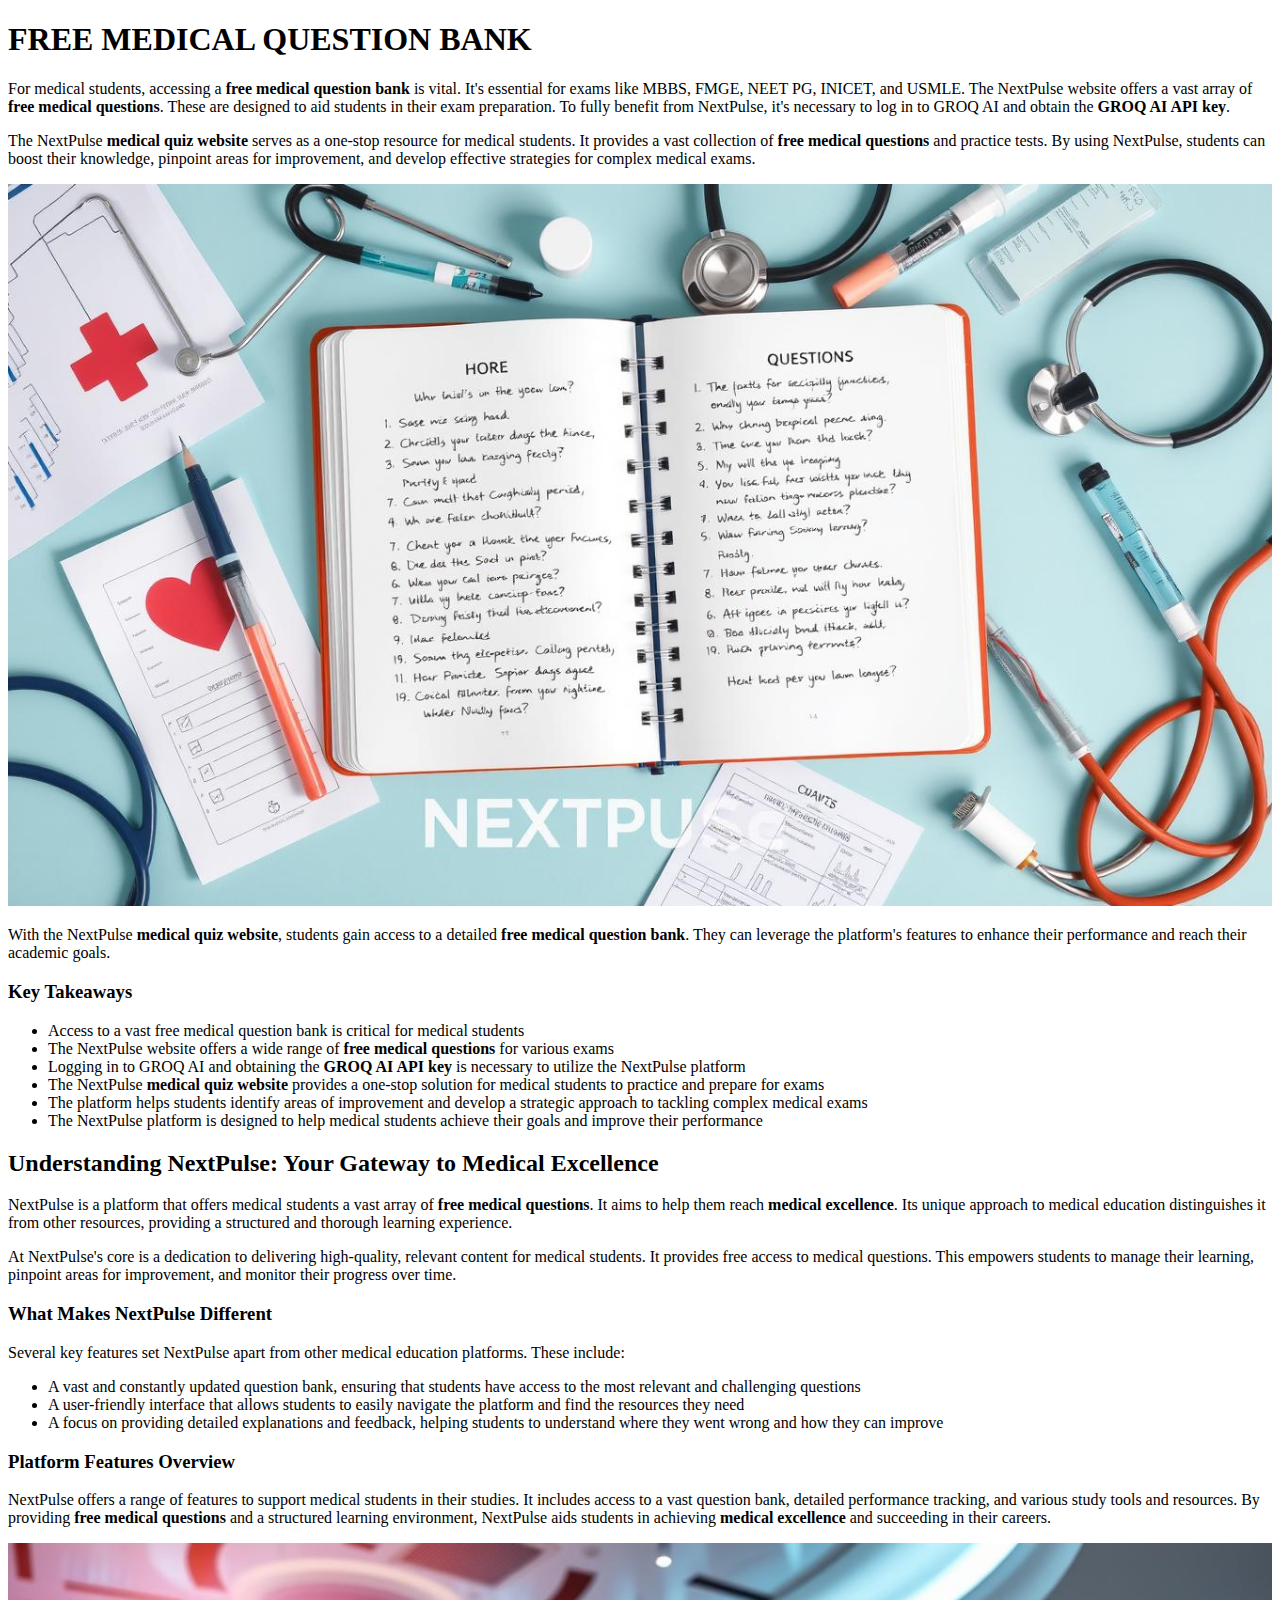
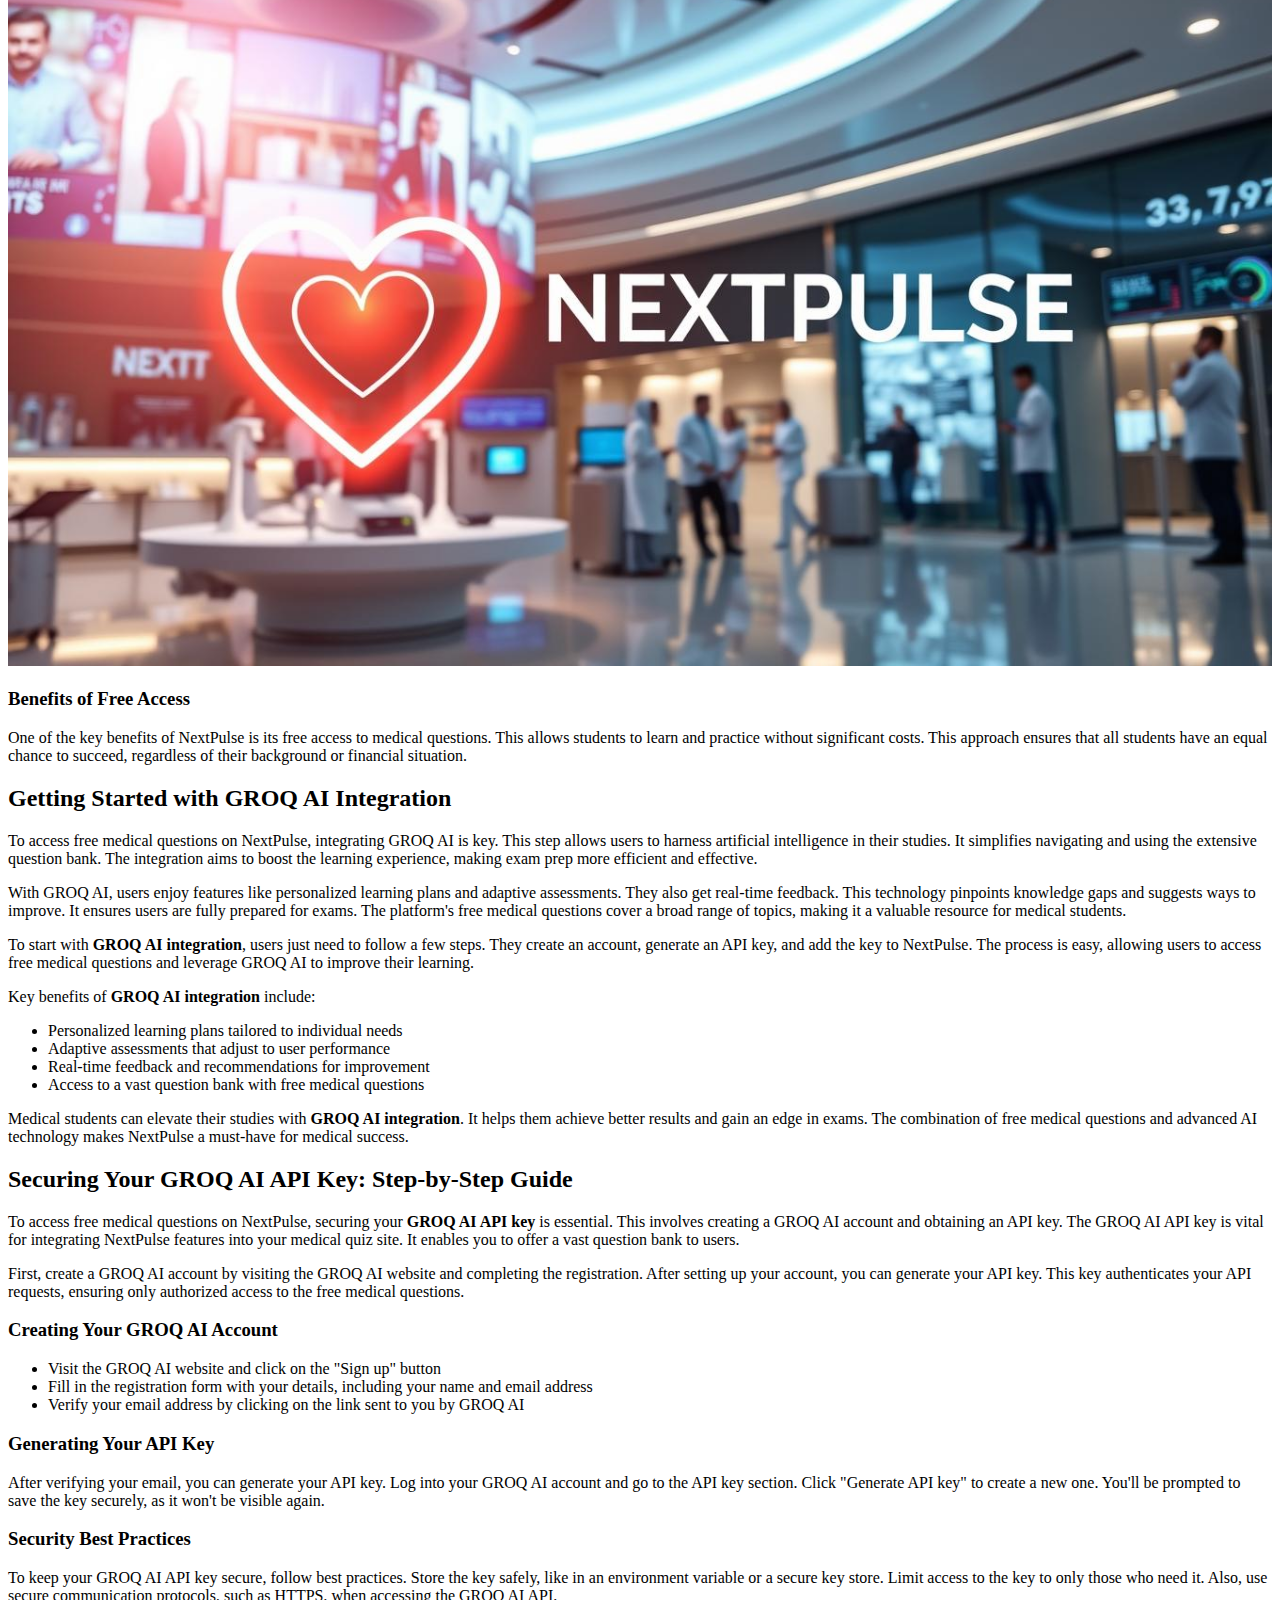
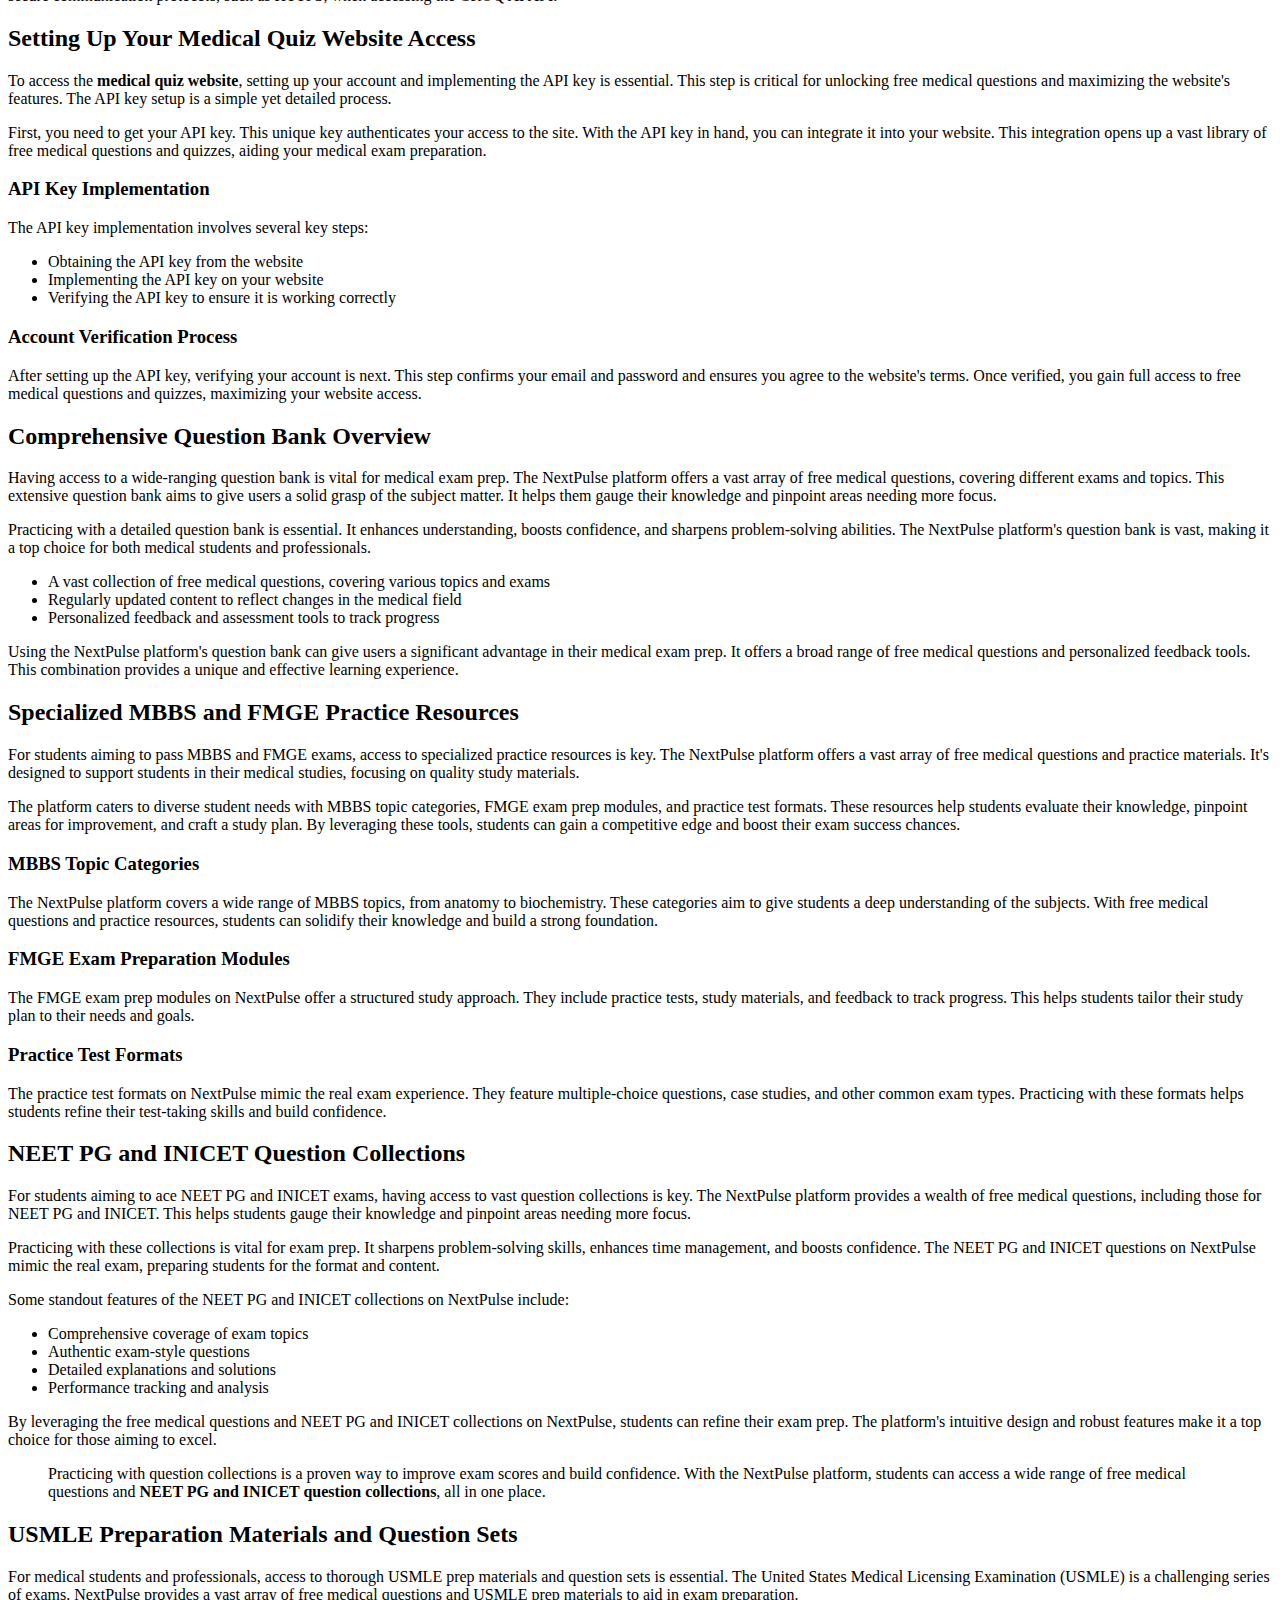
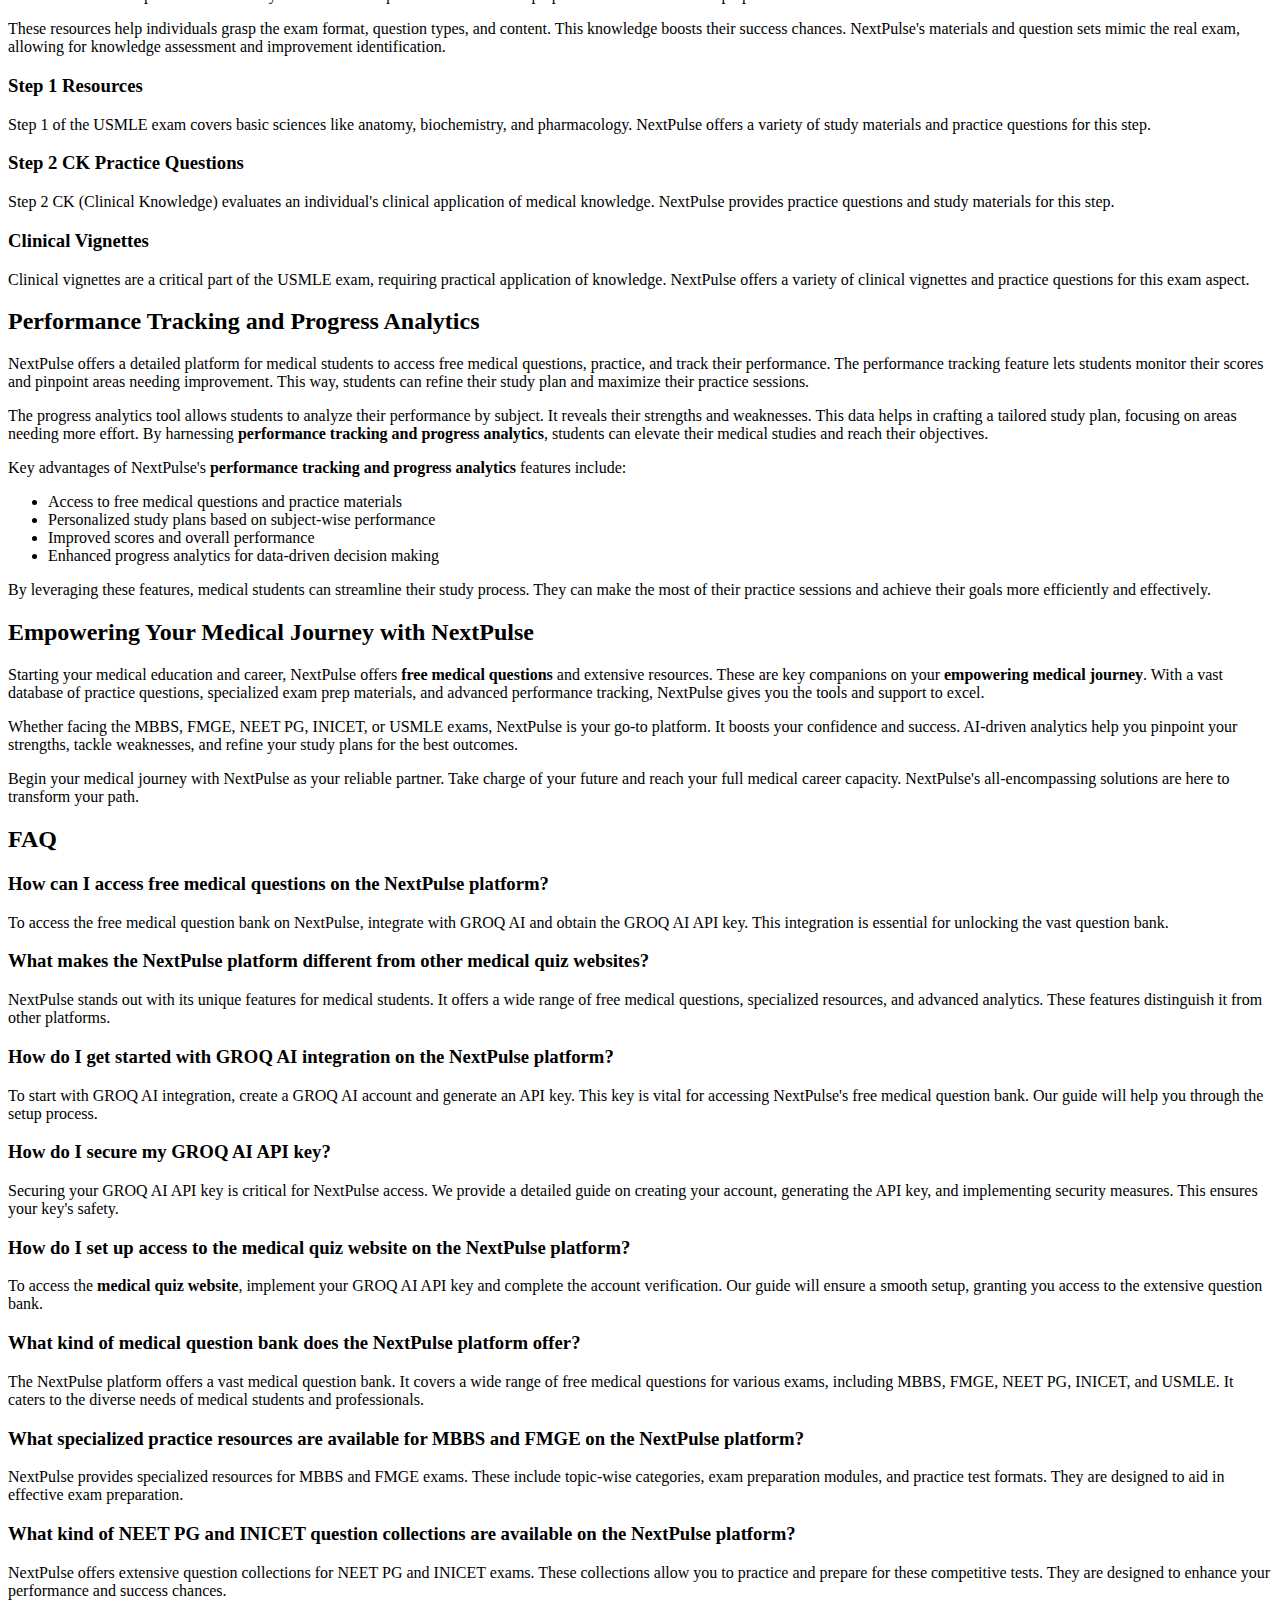
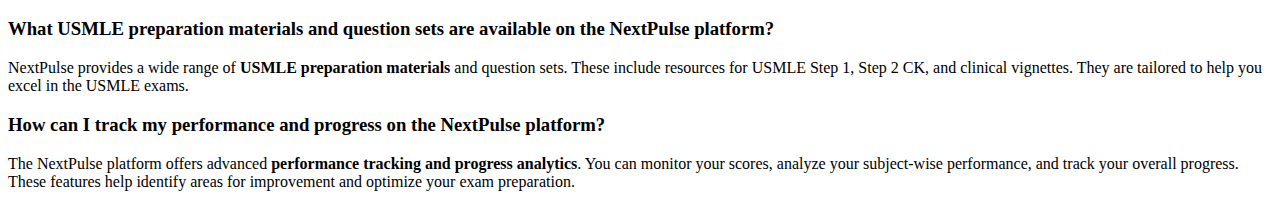
<file: FREE MEDICAL QUESTION BANK.html>
<!DOCTYPE html>
<html>
<head>
	<meta http-equiv="Content-Type" content="text/html; charset=utf-8"/>
	<title>FREE MEDICAL QUESTION BANK</title>
	<meta name="description" content="Access a free, comprehensive medical quiz bank for MBBS, FMPG, NEET PG, INICET, and USMLE - all in one place. Sign up on NextPulse now!" />
	<style type="text/css">
		.field {
			margin-bottom:20px;
		}
		.field_name {
			color: #686868;
			font-size: 11px;
		}

		.wp-box {
			background: #fff;
			border: 1px solid #e0e0e0;
			padding: 15px 20px;
			margin-bottom: 20px;
			-webkit-border-radius: 5px;
			-moz-border-radius: 5px;
			border-radius: 5px;
		}
		.wp-link {
			font-size: 11px;
		}
		.wp-ctrl {
			padding-bottom:15px;
		}
		.wp-img {
			text-align:center;
		}

		.wp-btn {
			display:inline-block;
			font-weight: 600;
			font-size: 16px;
			line-height:55px;
			background: #FE7879;
			border-radius: 5px;
			color:#fff;
			text-decoration: none;
			padding: 0 90px;
			margin-top: 15px;
		}
		.wp-btn:hover, wp-btn:active {
			background: #e97374;
			color:#fff;
		}

		.wed-field {
			margin-top:15px;
		}
		.wed-field label {
			color: #686868;
			font-size: 11px;
		}
		img {
			max-width: 100%;
		}

        .button {
    display:inline-block;
    font-weight: 600;
    font-size: 16px;
    line-height:55px;
    border-radius: 5px;
    color:#fff;
    text-decoration: none;
    padding: 0 90px;
}
.button:hover, .button:active {
    text-decoration: none !important;
}

.features {
    font-weight: 600;
    font-size: 24px;
    line-height: 29px;
    min-height: 29px !important;
}

.wp-box .wed-field label {
    font-weight: 600;
    font-size: 20px;
    line-height: 24px;
    color: #000000;
    position:absolute;
}
.wp-box .wed-field label+.wed-field-text {
    padding-top:35px;
    line-height: 25px;
    min-height: 60px; /* line-height + padding */
}
.wp-box .wed-field {
    margin: 40px 0;
}
.wp-box p, .wp-box h1, .wp-box h2, .wp-box h3 {
    margin:0;
}

sup.citation {
    background: #e5efff;
    width: 15px;
    height: 15px;
    color: #0062ff;
    text-align: center;
    font-size: 10px;
    line-height: 15px;
    border-radius: 8px;
    font-weight: 500;
    display: inline-block;
    margin-left: 2px;
    cursor: pointer;
    font-style: normal;
}
.primary-bg {
    background: #FE7879;
}
.button {
    background: #FE7879;
    color:#fff;
}
.button:hover, .button:active {
    background: #E46C6D;
    color:#fff;
}

.features {
    color: #FE7879;
}

	</style>
</head>
<body>
<h1>FREE MEDICAL QUESTION BANK</h1><p>For medical students, accessing a <b>free medical question bank</b> is vital. It's essential for exams like MBBS, FMGE, NEET PG, INICET, and USMLE. The NextPulse website offers a vast array of <b>free medical questions</b>. These are designed to aid students in their exam preparation. To fully benefit from NextPulse, it's necessary to log in to GROQ AI and obtain the <b>GROQ AI API key</b>.</p><p>The NextPulse <b>medical quiz website</b> serves as a one-stop resource for medical students. It provides a vast collection of <b>free medical questions</b> and practice tests. By using NextPulse, students can boost their knowledge, pinpoint areas for improvement, and develop effective strategies for complex medical exams.</p><img src="[data-uri]" alt="MEDICAL QUIZ WEBSITE"/><p>With the NextPulse <b>medical quiz website</b>, students gain access to a detailed <b>free medical question bank</b>. They can leverage the platform's features to enhance their performance and reach their academic goals.</p><h3>Key Takeaways</h3><ul>
<li>Access to a vast free medical question bank is critical for medical students</li>
<li>The NextPulse website offers a wide range of <b>free medical questions</b> for various exams</li>
<li>Logging in to GROQ AI and obtaining the <b>GROQ AI API key</b> is necessary to utilize the NextPulse platform</li>
<li>The NextPulse <b>medical quiz website</b> provides a one-stop solution for medical students to practice and prepare for exams</li>
<li>The platform helps students identify areas of improvement and develop a strategic approach to tackling complex medical exams</li>
<li>The NextPulse platform is designed to help medical students achieve their goals and improve their performance</li>
</ul><h2>Understanding NextPulse: Your Gateway to Medical Excellence</h2><p>NextPulse is a platform that offers medical students a vast array of <b>free medical questions</b>. It aims to help them reach <b>medical excellence</b>. Its unique approach to medical education distinguishes it from other resources, providing a structured and thorough learning experience.</p><p>At NextPulse's core is a dedication to delivering high-quality, relevant content for medical students. It provides free access to medical questions. This empowers students to manage their learning, pinpoint areas for improvement, and monitor their progress over time.</p><h3>What Makes NextPulse Different</h3><p>Several key features set NextPulse apart from other medical education platforms. These include:</p><ul>
<li>A vast and constantly updated question bank, ensuring that students have access to the most relevant and challenging questions</li>
<li>A user-friendly interface that allows students to easily navigate the platform and find the resources they need</li>
<li>A focus on providing detailed explanations and feedback, helping students to understand where they went wrong and how they can improve</li>
</ul><h3>Platform Features Overview</h3><p>NextPulse offers a range of features to support medical students in their studies. It includes access to a vast question bank, detailed performance tracking, and various study tools and resources. By providing <b>free medical questions</b> and a structured learning environment, NextPulse aids students in achieving <b>medical excellence</b> and succeeding in their careers.</p><img src="[data-uri]" alt="medical excellence"/><h3>Benefits of Free Access</h3><p>One of the key benefits of NextPulse is its free access to medical questions. This allows students to learn and practice without significant costs. This approach ensures that all students have an equal chance to succeed, regardless of their background or financial situation.</p><h2>Getting Started with GROQ AI Integration</h2><p>To access free medical questions on NextPulse, integrating GROQ AI is key. This step allows users to harness artificial intelligence in their studies. It simplifies navigating and using the extensive question bank. The integration aims to boost the learning experience, making exam prep more efficient and effective.</p><p>With GROQ AI, users enjoy features like personalized learning plans and adaptive assessments. They also get real-time feedback. This technology pinpoints knowledge gaps and suggests ways to improve. It ensures users are fully prepared for exams. The platform's free medical questions cover a broad range of topics, making it a valuable resource for medical students.</p><p>To start with <b>GROQ AI integration</b>, users just need to follow a few steps. They create an account, generate an API key, and add the key to NextPulse. The process is easy, allowing users to access free medical questions and leverage GROQ AI to improve their learning.</p><p>Key benefits of <b>GROQ AI integration</b> include:
</p><ul>
<li>Personalized learning plans tailored to individual needs</li>
<li>Adaptive assessments that adjust to user performance</li>
<li>Real-time feedback and recommendations for improvement</li>
<li>Access to a vast question bank with free medical questions</li>
</ul><p>Medical students can elevate their studies with <b>GROQ AI integration</b>. It helps them achieve better results and gain an edge in exams. The combination of free medical questions and advanced AI technology makes NextPulse a must-have for medical success.</p><h2>Securing Your GROQ AI API Key: Step-by-Step Guide</h2><p>To access free medical questions on NextPulse, securing your <b>GROQ AI API key</b> is essential. This involves creating a GROQ AI account and obtaining an API key. The GROQ AI API key is vital for integrating NextPulse features into your medical quiz site. It enables you to offer a vast question bank to users.</p><p>First, create a GROQ AI account by visiting the GROQ AI website and completing the registration. After setting up your account, you can generate your API key. This key authenticates your API requests, ensuring only authorized access to the free medical questions.</p><h3>Creating Your GROQ AI Account</h3><ul>
<li>Visit the GROQ AI website and click on the "Sign up" button</li>
<li>Fill in the registration form with your details, including your name and email address</li>
<li>Verify your email address by clicking on the link sent to you by GROQ AI</li>
</ul><h3>Generating Your API Key</h3><p>After verifying your email, you can generate your API key. Log into your GROQ AI account and go to the API key section. Click "Generate API key" to create a new one. You'll be prompted to save the key securely, as it won't be visible again.</p><h3>Security Best Practices</h3><p>To keep your GROQ AI API key secure, follow best practices. Store the key safely, like in an environment variable or a secure key store. Limit access to the key to only those who need it. Also, use secure communication protocols, such as HTTPS, when accessing the GROQ AI API.</p><h2>Setting Up Your Medical Quiz Website Access</h2><p>To access the <b>medical quiz website</b>, setting up your account and implementing the API key is essential. This step is critical for unlocking free medical questions and maximizing the website's features. The API key setup is a simple yet detailed process.</p><p>First, you need to get your API key. This unique key authenticates your access to the site. With the API key in hand, you can integrate it into your website. This integration opens up a vast library of free medical questions and quizzes, aiding your medical exam preparation.</p><h3>API Key Implementation</h3><p>The API key implementation involves several key steps:</p><ul>
<li>Obtaining the API key from the website</li>
<li>Implementing the API key on your website</li>
<li>Verifying the API key to ensure it is working correctly</li>
</ul><h3>Account Verification Process</h3><p>After setting up the API key, verifying your account is next. This step confirms your email and password and ensures you agree to the website's terms. Once verified, you gain full access to free medical questions and quizzes, maximizing your website access.</p><h2>Comprehensive Question Bank Overview</h2><p>Having access to a wide-ranging question bank is vital for medical exam prep. The NextPulse platform offers a vast array of free medical questions, covering different exams and topics. This extensive question bank aims to give users a solid grasp of the subject matter. It helps them gauge their knowledge and pinpoint areas needing more focus.</p><p>Practicing with a detailed question bank is essential. It enhances understanding, boosts confidence, and sharpens problem-solving abilities. The NextPulse platform's question bank is vast, making it a top choice for both medical students and professionals.</p><ul>
<li>A vast collection of free medical questions, covering various topics and exams</li>
<li>Regularly updated content to reflect changes in the medical field</li>
<li>Personalized feedback and assessment tools to track progress</li>
</ul><p>Using the NextPulse platform's question bank can give users a significant advantage in their medical exam prep. It offers a broad range of free medical questions and personalized feedback tools. This combination provides a unique and effective learning experience.</p><h2>Specialized MBBS and FMGE Practice Resources</h2><p>For students aiming to pass MBBS and FMGE exams, access to specialized practice resources is key. The NextPulse platform offers a vast array of free medical questions and practice materials. It's designed to support students in their medical studies, focusing on quality study materials.</p><p>The platform caters to diverse student needs with MBBS topic categories, FMGE exam prep modules, and practice test formats. These resources help students evaluate their knowledge, pinpoint areas for improvement, and craft a study plan. By leveraging these tools, students can gain a competitive edge and boost their exam success chances.</p><h3>MBBS Topic Categories</h3><p>The NextPulse platform covers a wide range of MBBS topics, from anatomy to biochemistry. These categories aim to give students a deep understanding of the subjects. With free medical questions and practice resources, students can solidify their knowledge and build a strong foundation.</p><h3>FMGE Exam Preparation Modules</h3><p>The FMGE exam prep modules on NextPulse offer a structured study approach. They include practice tests, study materials, and feedback to track progress. This helps students tailor their study plan to their needs and goals.</p><h3>Practice Test Formats</h3><p>The practice test formats on NextPulse mimic the real exam experience. They feature multiple-choice questions, case studies, and other common exam types. Practicing with these formats helps students refine their test-taking skills and build confidence.</p><h2>NEET PG and INICET Question Collections</h2><p>For students aiming to ace NEET PG and INICET exams, having access to vast question collections is key. The NextPulse platform provides a wealth of free medical questions, including those for NEET PG and INICET. This helps students gauge their knowledge and pinpoint areas needing more focus.</p><p>Practicing with these collections is vital for exam prep. It sharpens problem-solving skills, enhances time management, and boosts confidence. The NEET PG and INICET questions on NextPulse mimic the real exam, preparing students for the format and content.</p><p>Some standout features of the NEET PG and INICET collections on NextPulse include:
</p><ul>
<li>Comprehensive coverage of exam topics</li>
<li>Authentic exam-style questions</li>
<li>Detailed explanations and solutions</li>
<li>Performance tracking and analysis</li>
</ul><p>By leveraging the free medical questions and NEET PG and INICET collections on NextPulse, students can refine their exam prep. The platform's intuitive design and robust features make it a top choice for those aiming to excel.</p><blockquote>Practicing with question collections is a proven way to improve exam scores and build confidence. With the NextPulse platform, students can access a wide range of free medical questions and <b>NEET PG and INICET question collections</b>, all in one place.</blockquote><h2>USMLE Preparation Materials and Question Sets</h2><p>For medical students and professionals, access to thorough USMLE prep materials and question sets is essential. The United States Medical Licensing Examination (USMLE) is a challenging series of exams. NextPulse provides a vast array of free medical questions and USMLE prep materials to aid in exam preparation.</p><p>These resources help individuals grasp the exam format, question types, and content. This knowledge boosts their success chances. NextPulse's materials and question sets mimic the real exam, allowing for knowledge assessment and improvement identification.</p><h3>Step 1 Resources</h3><p>Step 1 of the USMLE exam covers basic sciences like anatomy, biochemistry, and pharmacology. NextPulse offers a variety of study materials and practice questions for this step.</p><h3>Step 2 CK Practice Questions</h3><p>Step 2 CK (Clinical Knowledge) evaluates an individual's clinical application of medical knowledge. NextPulse provides practice questions and study materials for this step.</p><h3>Clinical Vignettes</h3><p>Clinical vignettes are a critical part of the USMLE exam, requiring practical application of knowledge. NextPulse offers a variety of clinical vignettes and practice questions for this exam aspect.</p><h2>Performance Tracking and Progress Analytics</h2><p>NextPulse offers a detailed platform for medical students to access free medical questions, practice, and track their performance. The performance tracking feature lets students monitor their scores and pinpoint areas needing improvement. This way, students can refine their study plan and maximize their practice sessions.</p><p>The progress analytics tool allows students to analyze their performance by subject. It reveals their strengths and weaknesses. This data helps in crafting a tailored study plan, focusing on areas needing more effort. By harnessing <b>performance tracking and progress analytics</b>, students can elevate their medical studies and reach their objectives.</p><p>Key advantages of NextPulse's <b>performance tracking and progress analytics</b> features include:
</p><ul>
<li>Access to free medical questions and practice materials</li>
<li>Personalized study plans based on subject-wise performance</li>
<li>Improved scores and overall performance</li>
<li>Enhanced progress analytics for data-driven decision making</li>
</ul><p>By leveraging these features, medical students can streamline their study process. They can make the most of their practice sessions and achieve their goals more efficiently and effectively.</p><h2>Empowering Your Medical Journey with NextPulse</h2><p>Starting your medical education and career, NextPulse offers <strong>free medical questions</strong> and extensive resources. These are key companions on your <strong>empowering medical journey</strong>. With a vast database of practice questions, specialized exam prep materials, and advanced performance tracking, NextPulse gives you the tools and support to excel.</p><p>Whether facing the MBBS, FMGE, NEET PG, INICET, or USMLE exams, NextPulse is your go-to platform. It boosts your confidence and success. AI-driven analytics help you pinpoint your strengths, tackle weaknesses, and refine your study plans for the best outcomes.</p><p>Begin your medical journey with NextPulse as your reliable partner. Take charge of your future and reach your full medical career capacity. NextPulse's all-encompassing solutions are here to transform your path.</p><section itemscope itemprop="mainEntity" itemtype="https://schema.org/FAQPage"><h2>FAQ</h2><div itemscope itemprop="mainEntity" itemtype="https://schema.org/Question"><h3 itemprop="name">How can I access free medical questions on the NextPulse platform?</h3><div itemscope itemprop="acceptedAnswer" itemtype="https://schema.org/Answer"><div itemprop="text"><p>To access the free medical question bank on NextPulse, integrate with GROQ AI and obtain the GROQ AI API key. This integration is essential for unlocking the vast question bank.</p></div></div></div><div itemscope itemprop="mainEntity" itemtype="https://schema.org/Question"><h3 itemprop="name">What makes the NextPulse platform different from other medical quiz websites?</h3><div itemscope itemprop="acceptedAnswer" itemtype="https://schema.org/Answer"><div itemprop="text"><p>NextPulse stands out with its unique features for medical students. It offers a wide range of free medical questions, specialized resources, and advanced analytics. These features distinguish it from other platforms.</p></div></div></div><div itemscope itemprop="mainEntity" itemtype="https://schema.org/Question"><h3 itemprop="name">How do I get started with GROQ AI integration on the NextPulse platform?</h3><div itemscope itemprop="acceptedAnswer" itemtype="https://schema.org/Answer"><div itemprop="text"><p>To start with GROQ AI integration, create a GROQ AI account and generate an API key. This key is vital for accessing NextPulse's free medical question bank. Our guide will help you through the setup process.</p></div></div></div><div itemscope itemprop="mainEntity" itemtype="https://schema.org/Question"><h3 itemprop="name">How do I secure my GROQ AI API key?</h3><div itemscope itemprop="acceptedAnswer" itemtype="https://schema.org/Answer"><div itemprop="text"><p>Securing your GROQ AI API key is critical for NextPulse access. We provide a detailed guide on creating your account, generating the API key, and implementing security measures. This ensures your key's safety.</p></div></div></div><div itemscope itemprop="mainEntity" itemtype="https://schema.org/Question"><h3 itemprop="name">How do I set up access to the medical quiz website on the NextPulse platform?</h3><div itemscope itemprop="acceptedAnswer" itemtype="https://schema.org/Answer"><div itemprop="text"><p>To access the <b>medical quiz website</b>, implement your GROQ AI API key and complete the account verification. Our guide will ensure a smooth setup, granting you access to the extensive question bank.</p></div></div></div><div itemscope itemprop="mainEntity" itemtype="https://schema.org/Question"><h3 itemprop="name">What kind of medical question bank does the NextPulse platform offer?</h3><div itemscope itemprop="acceptedAnswer" itemtype="https://schema.org/Answer"><div itemprop="text"><p>The NextPulse platform offers a vast medical question bank. It covers a wide range of free medical questions for various exams, including MBBS, FMGE, NEET PG, INICET, and USMLE. It caters to the diverse needs of medical students and professionals.</p></div></div></div><div itemscope itemprop="mainEntity" itemtype="https://schema.org/Question"><h3 itemprop="name">What specialized practice resources are available for MBBS and FMGE on the NextPulse platform?</h3><div itemscope itemprop="acceptedAnswer" itemtype="https://schema.org/Answer"><div itemprop="text"><p>NextPulse provides specialized resources for MBBS and FMGE exams. These include topic-wise categories, exam preparation modules, and practice test formats. They are designed to aid in effective exam preparation.</p></div></div></div><div itemscope itemprop="mainEntity" itemtype="https://schema.org/Question"><h3 itemprop="name">What kind of NEET PG and INICET question collections are available on the NextPulse platform?</h3><div itemscope itemprop="acceptedAnswer" itemtype="https://schema.org/Answer"><div itemprop="text"><p>NextPulse offers extensive question collections for NEET PG and INICET exams. These collections allow you to practice and prepare for these competitive tests. They are designed to enhance your performance and success chances.</p></div></div></div><div itemscope itemprop="mainEntity" itemtype="https://schema.org/Question"><h3 itemprop="name">What USMLE preparation materials and question sets are available on the NextPulse platform?</h3><div itemscope itemprop="acceptedAnswer" itemtype="https://schema.org/Answer"><div itemprop="text"><p>NextPulse provides a wide range of <b>USMLE preparation materials</b> and question sets. These include resources for USMLE Step 1, Step 2 CK, and clinical vignettes. They are tailored to help you excel in the USMLE exams.</p></div></div></div><div itemscope itemprop="mainEntity" itemtype="https://schema.org/Question"><h3 itemprop="name">How can I track my performance and progress on the NextPulse platform?</h3><div itemscope itemprop="acceptedAnswer" itemtype="https://schema.org/Answer"><div itemprop="text"><p>The NextPulse platform offers advanced <b>performance tracking and progress analytics</b>. You can monitor your scores, analyze your subject-wise performance, and track your overall progress. These features help identify areas for improvement and optimize your exam preparation.</p></div></div></div></section>
</body>
</html>
</file>
